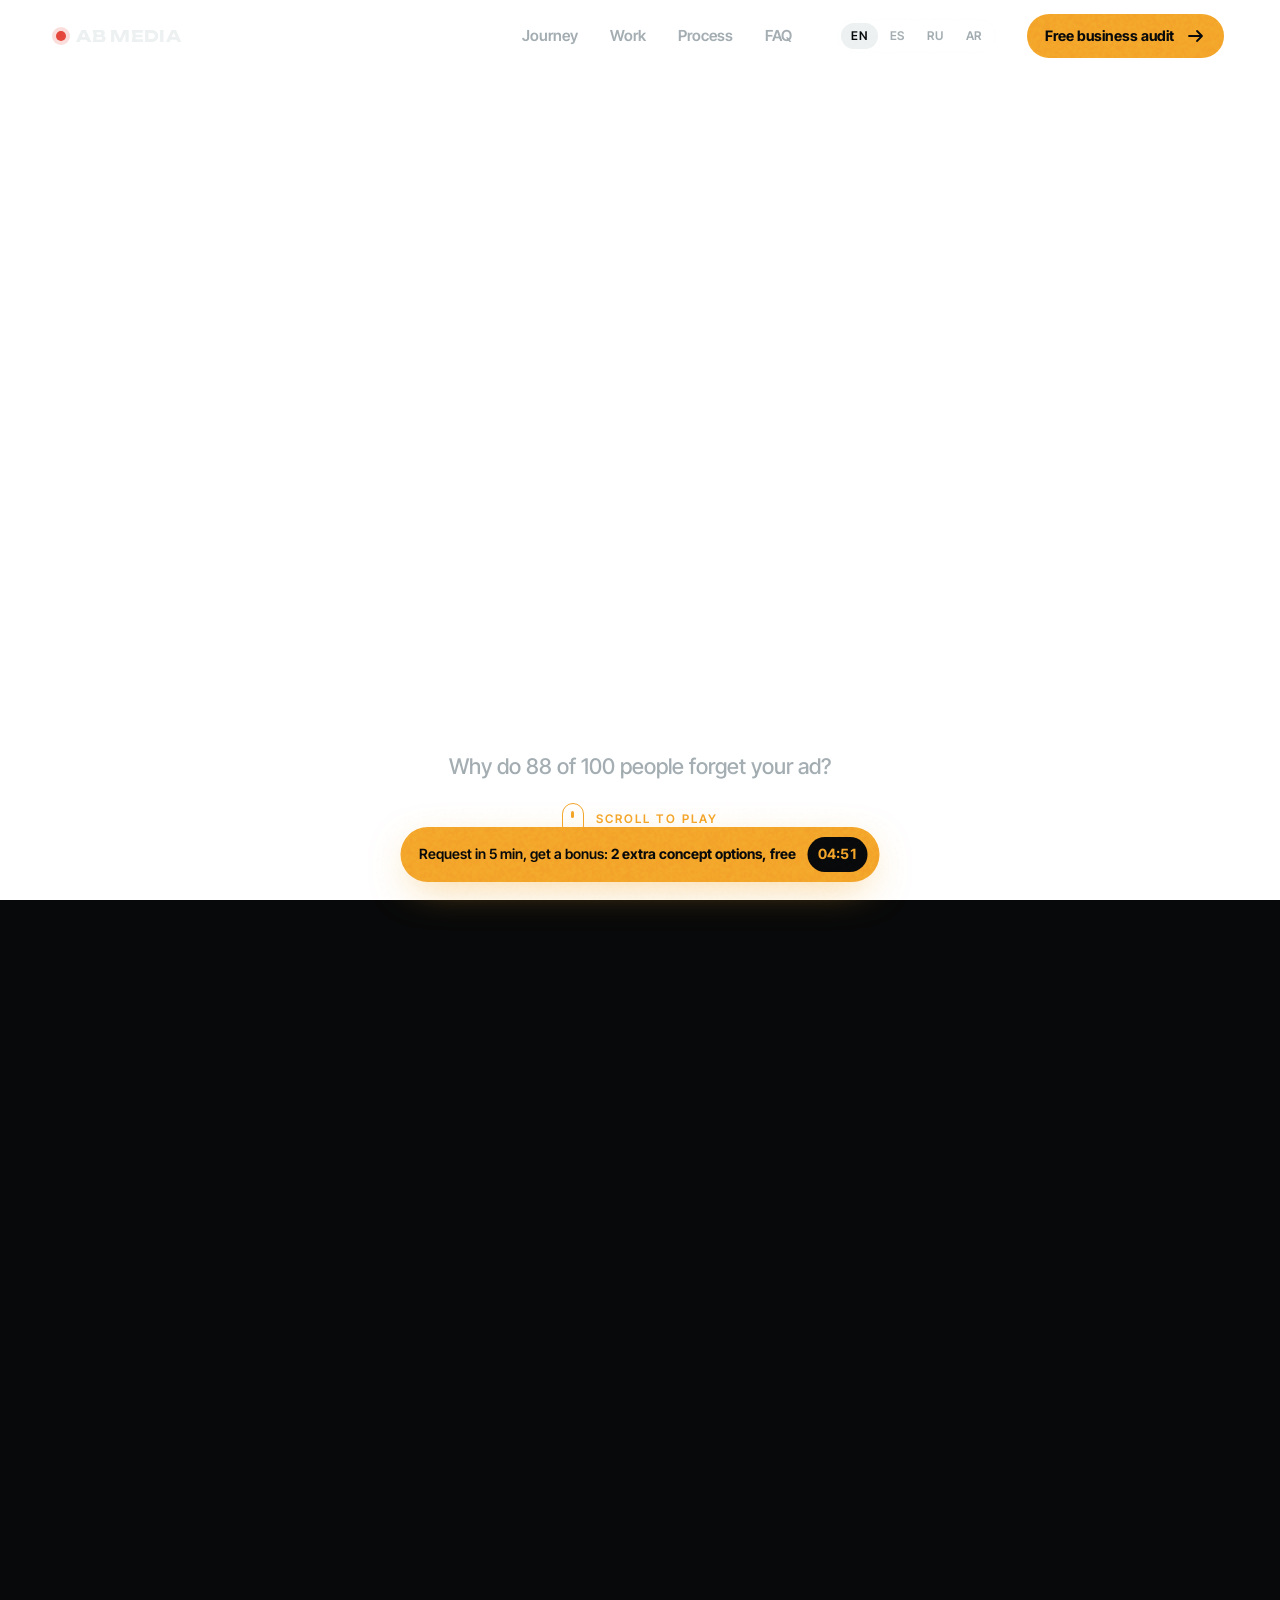
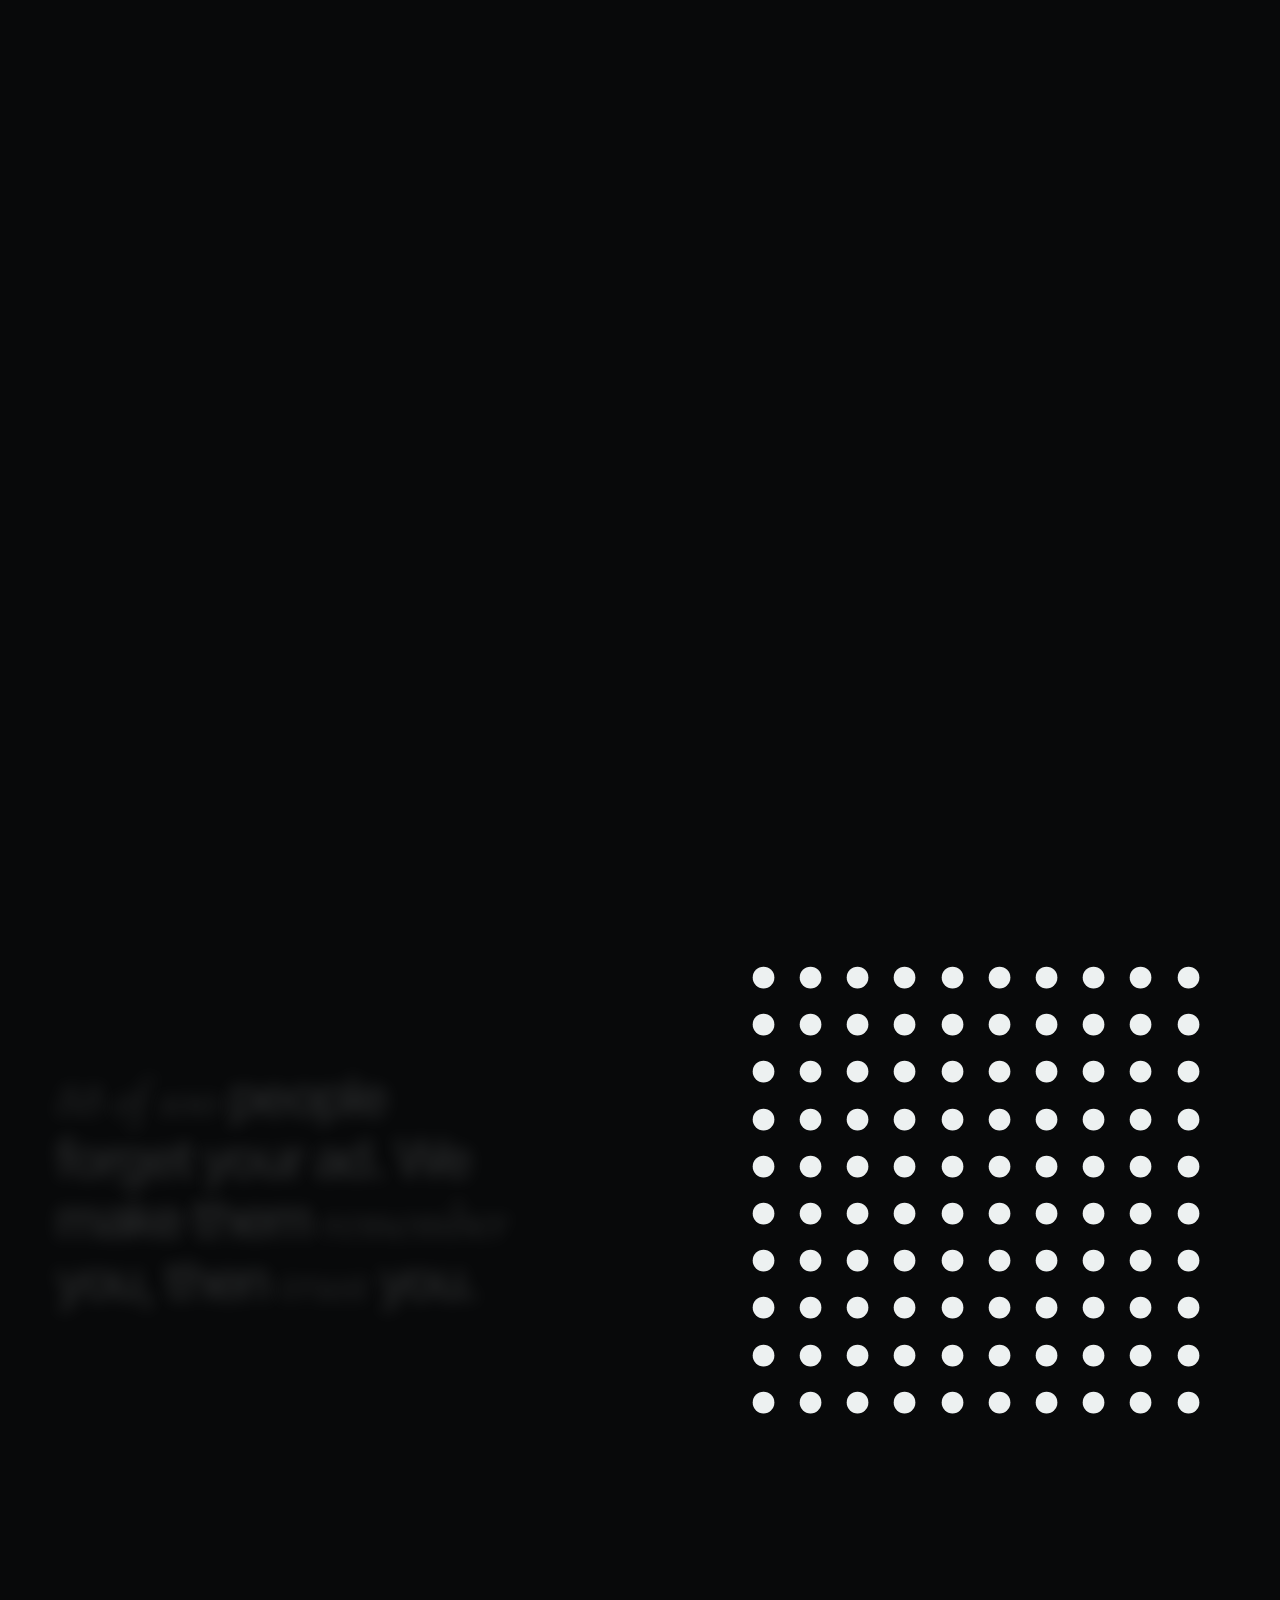
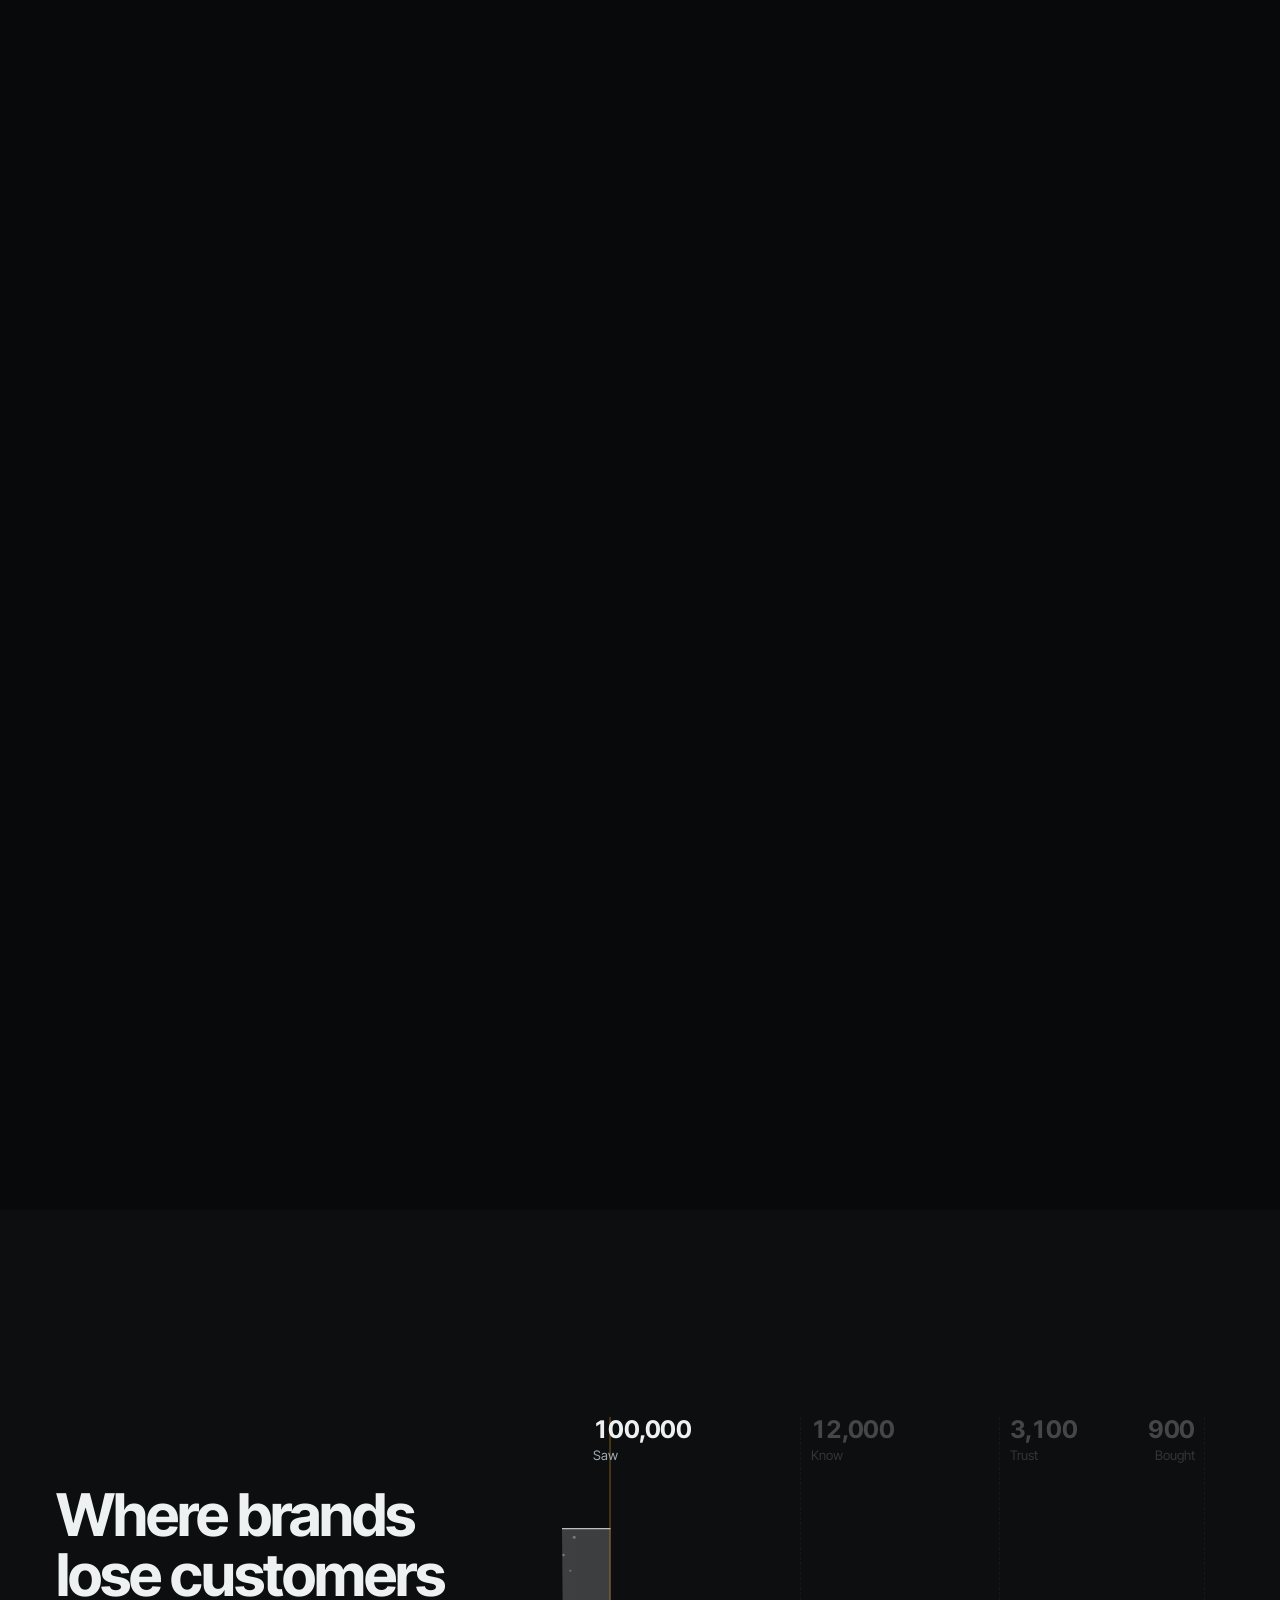
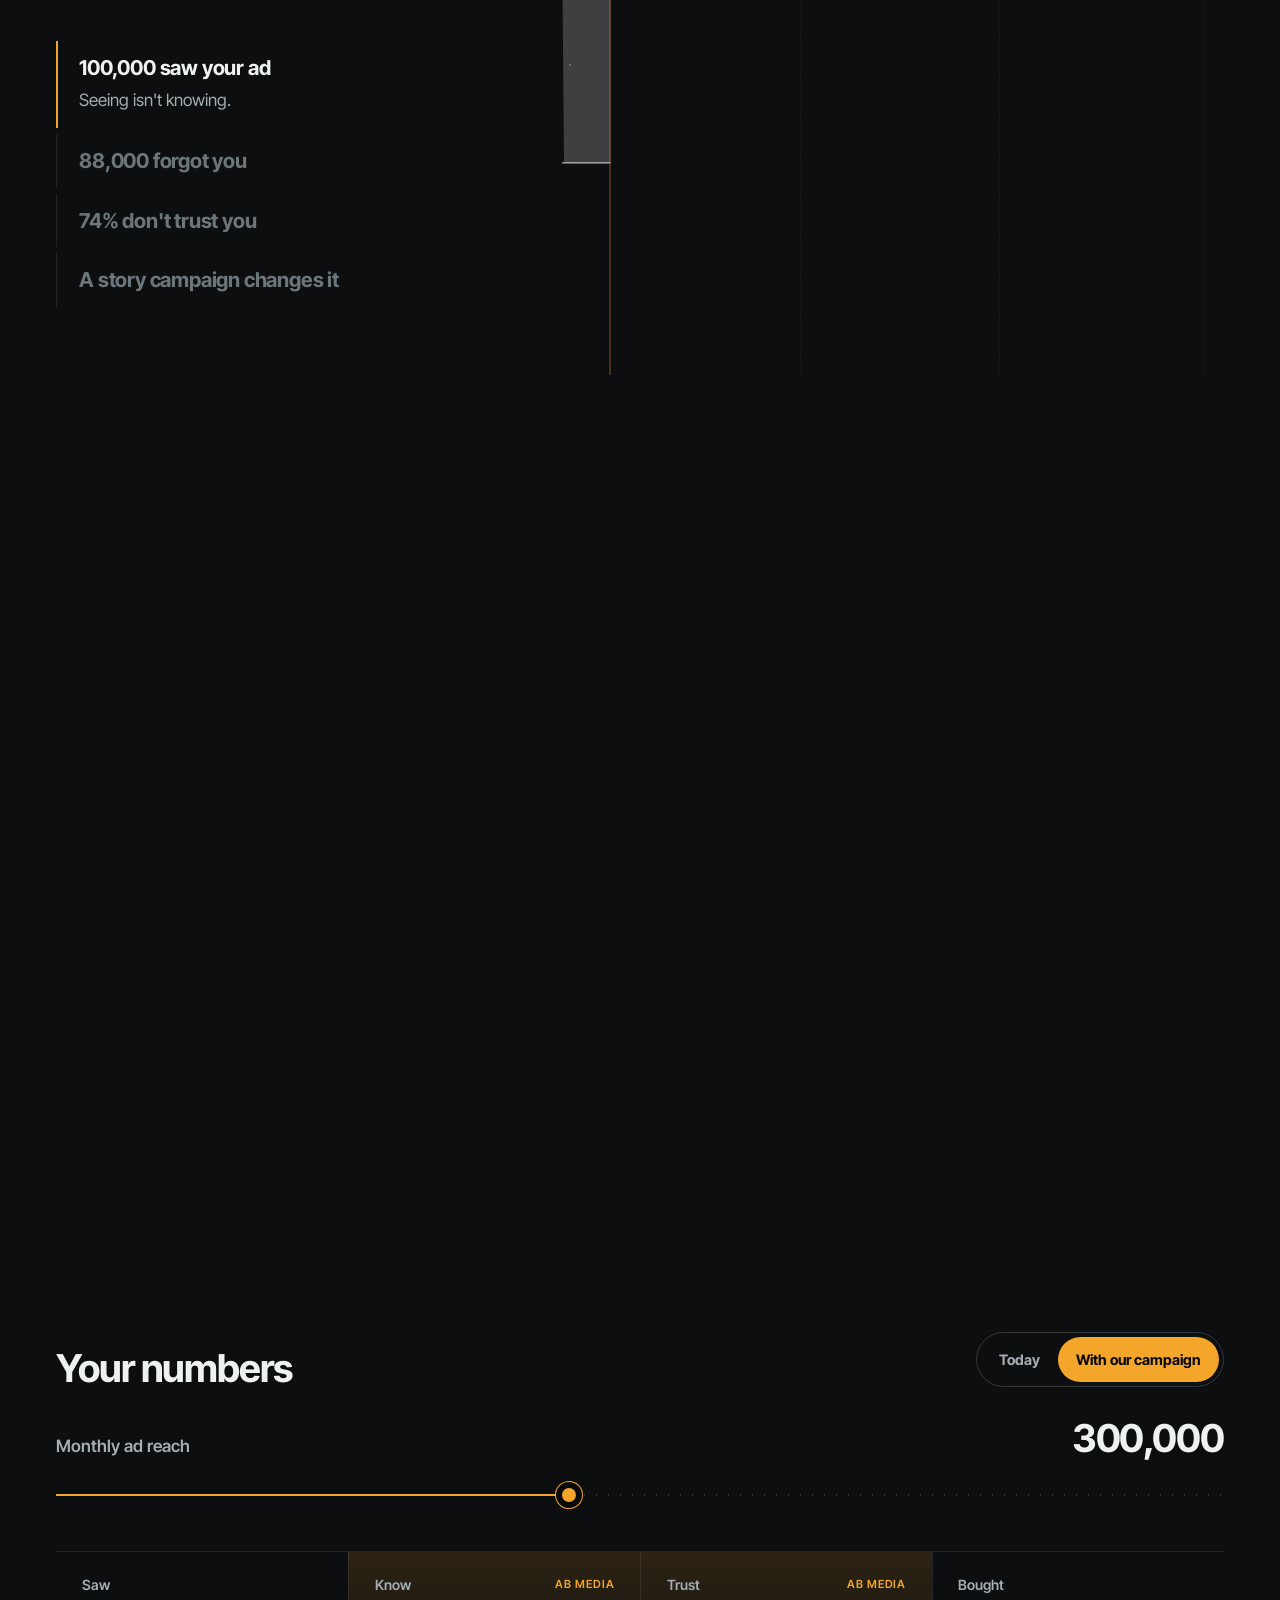
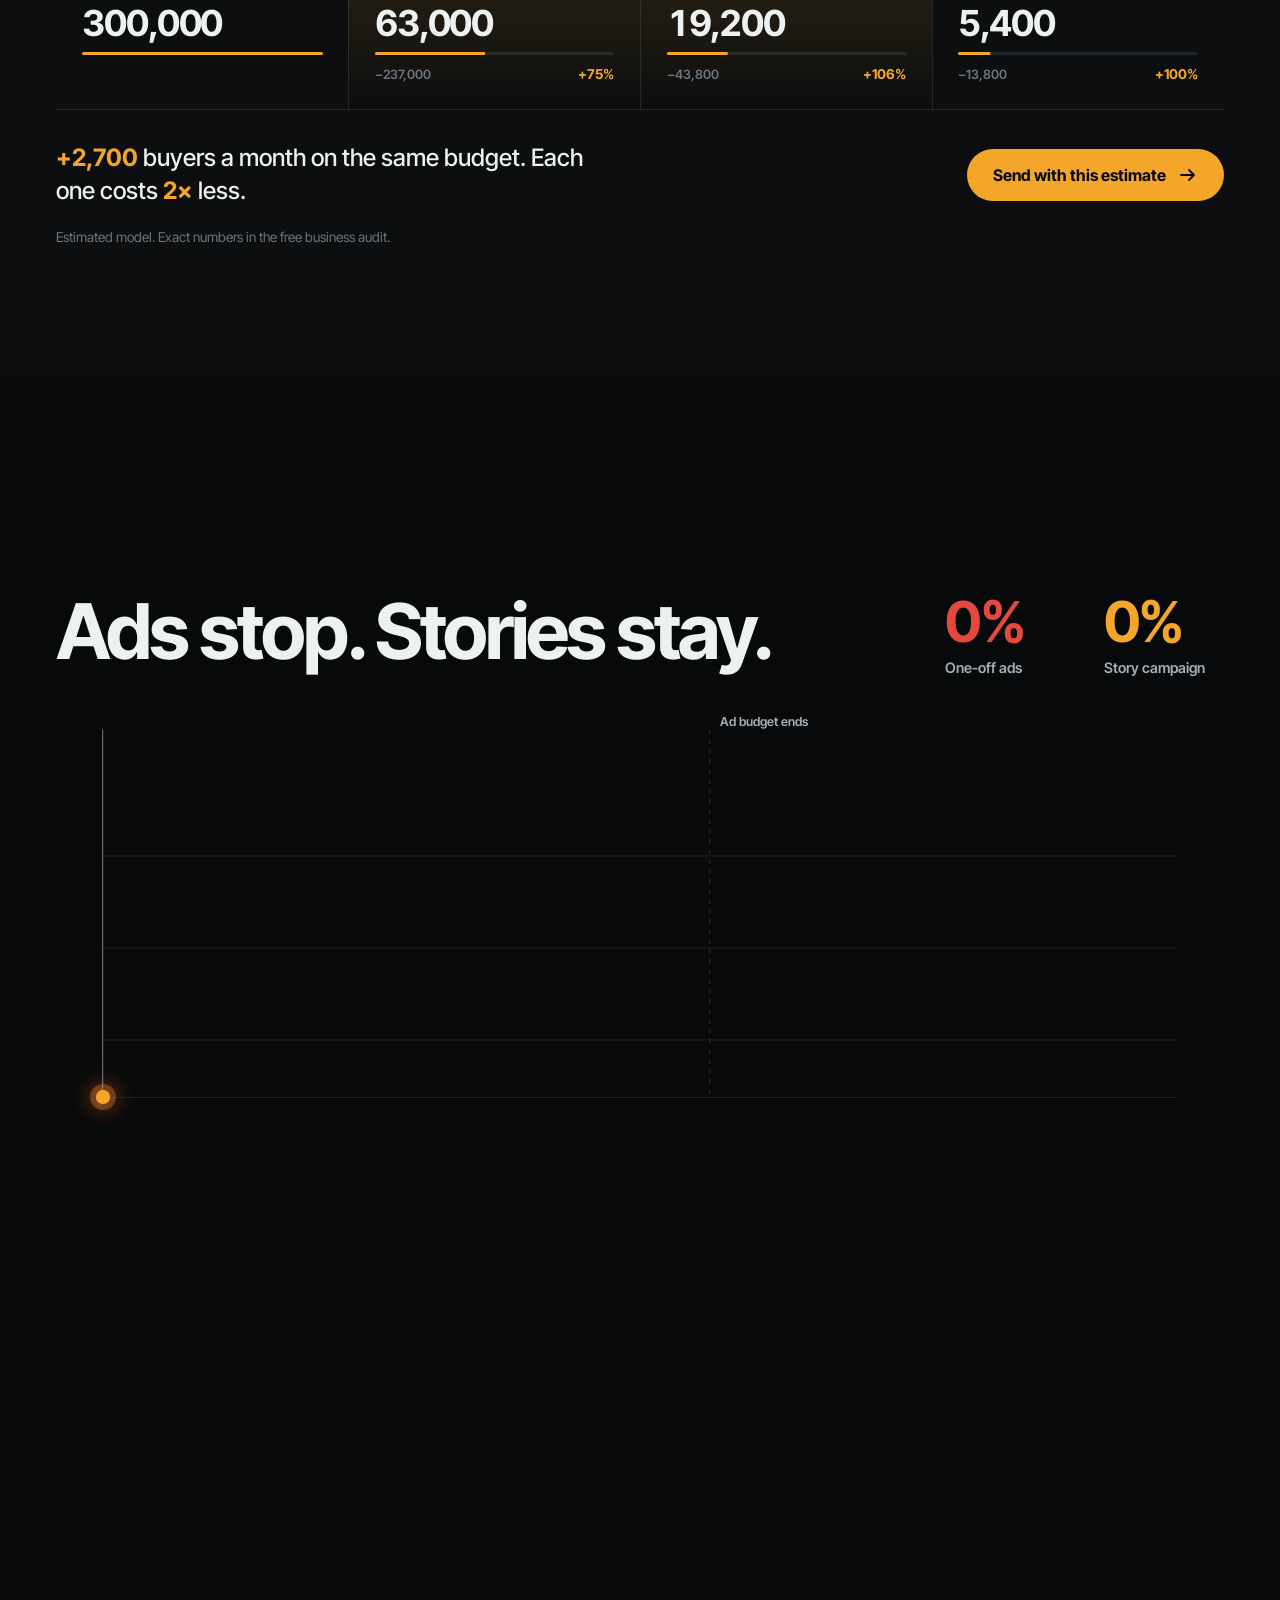
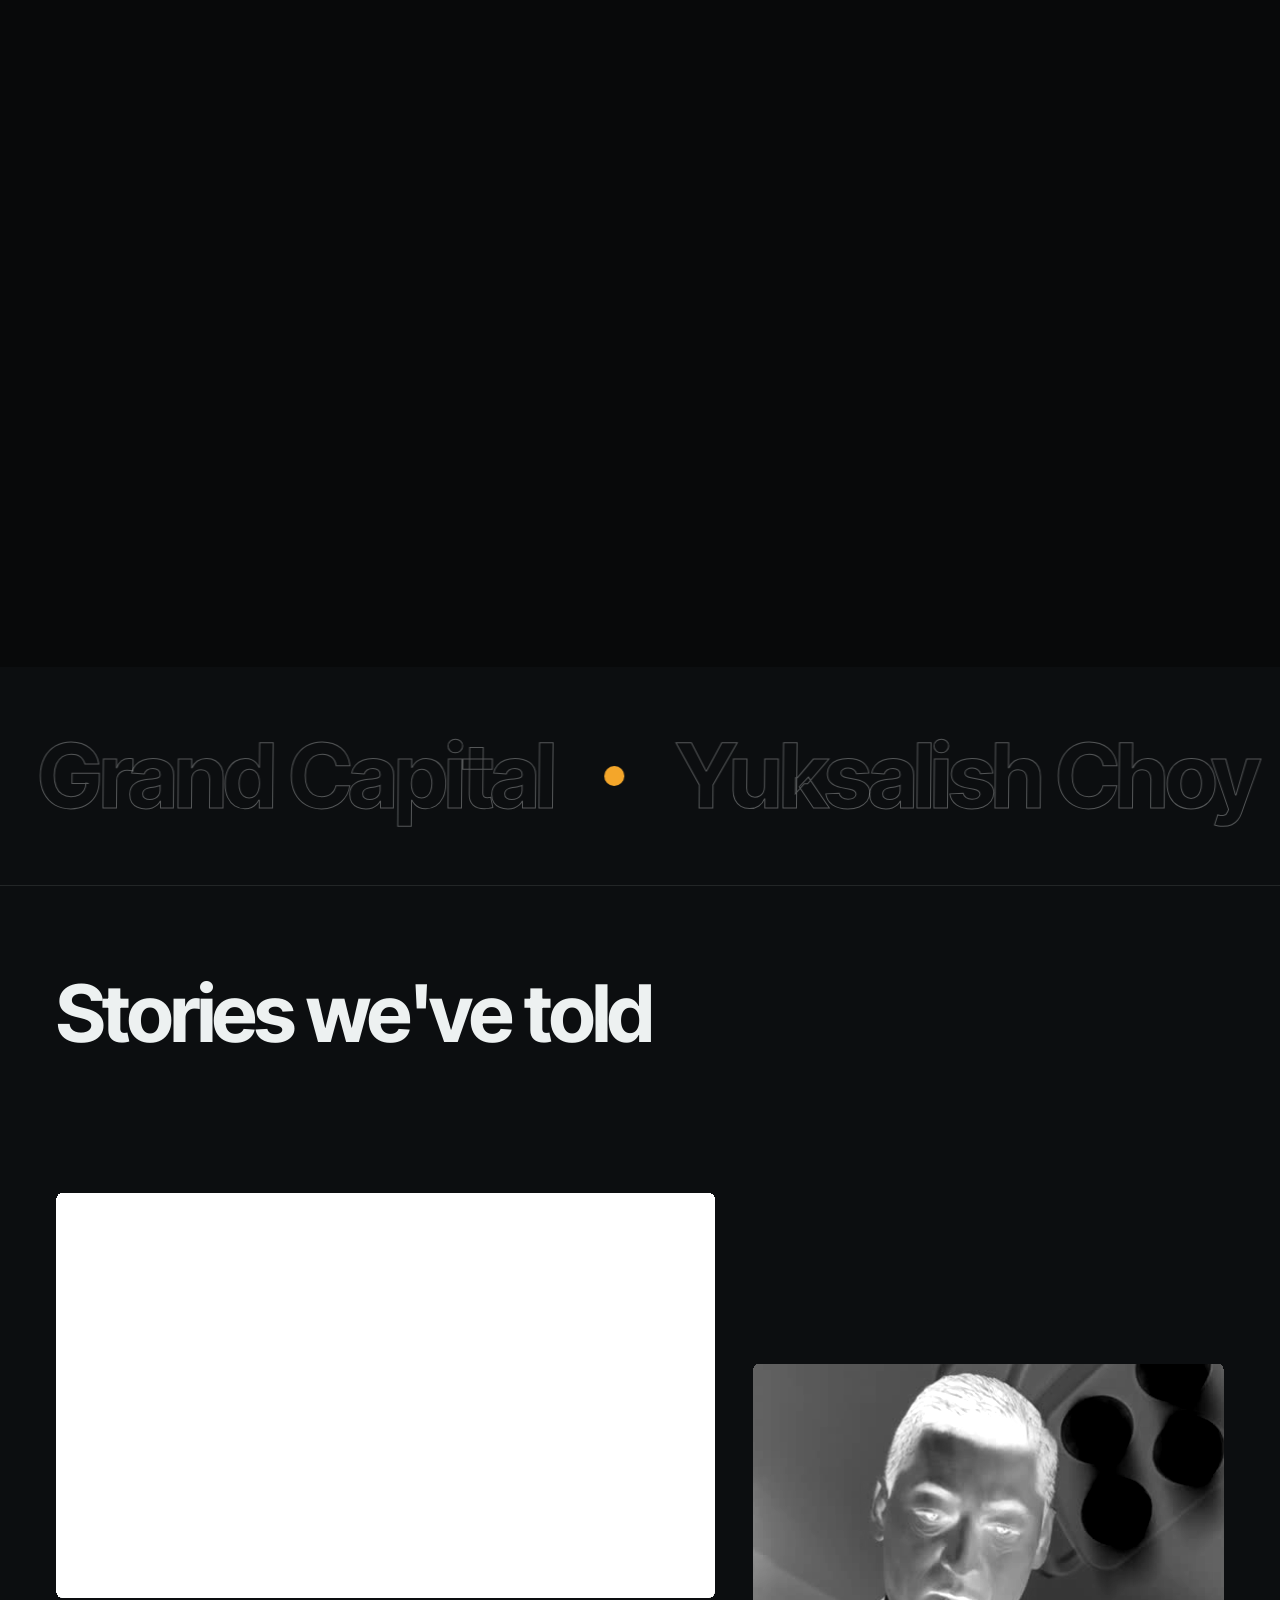
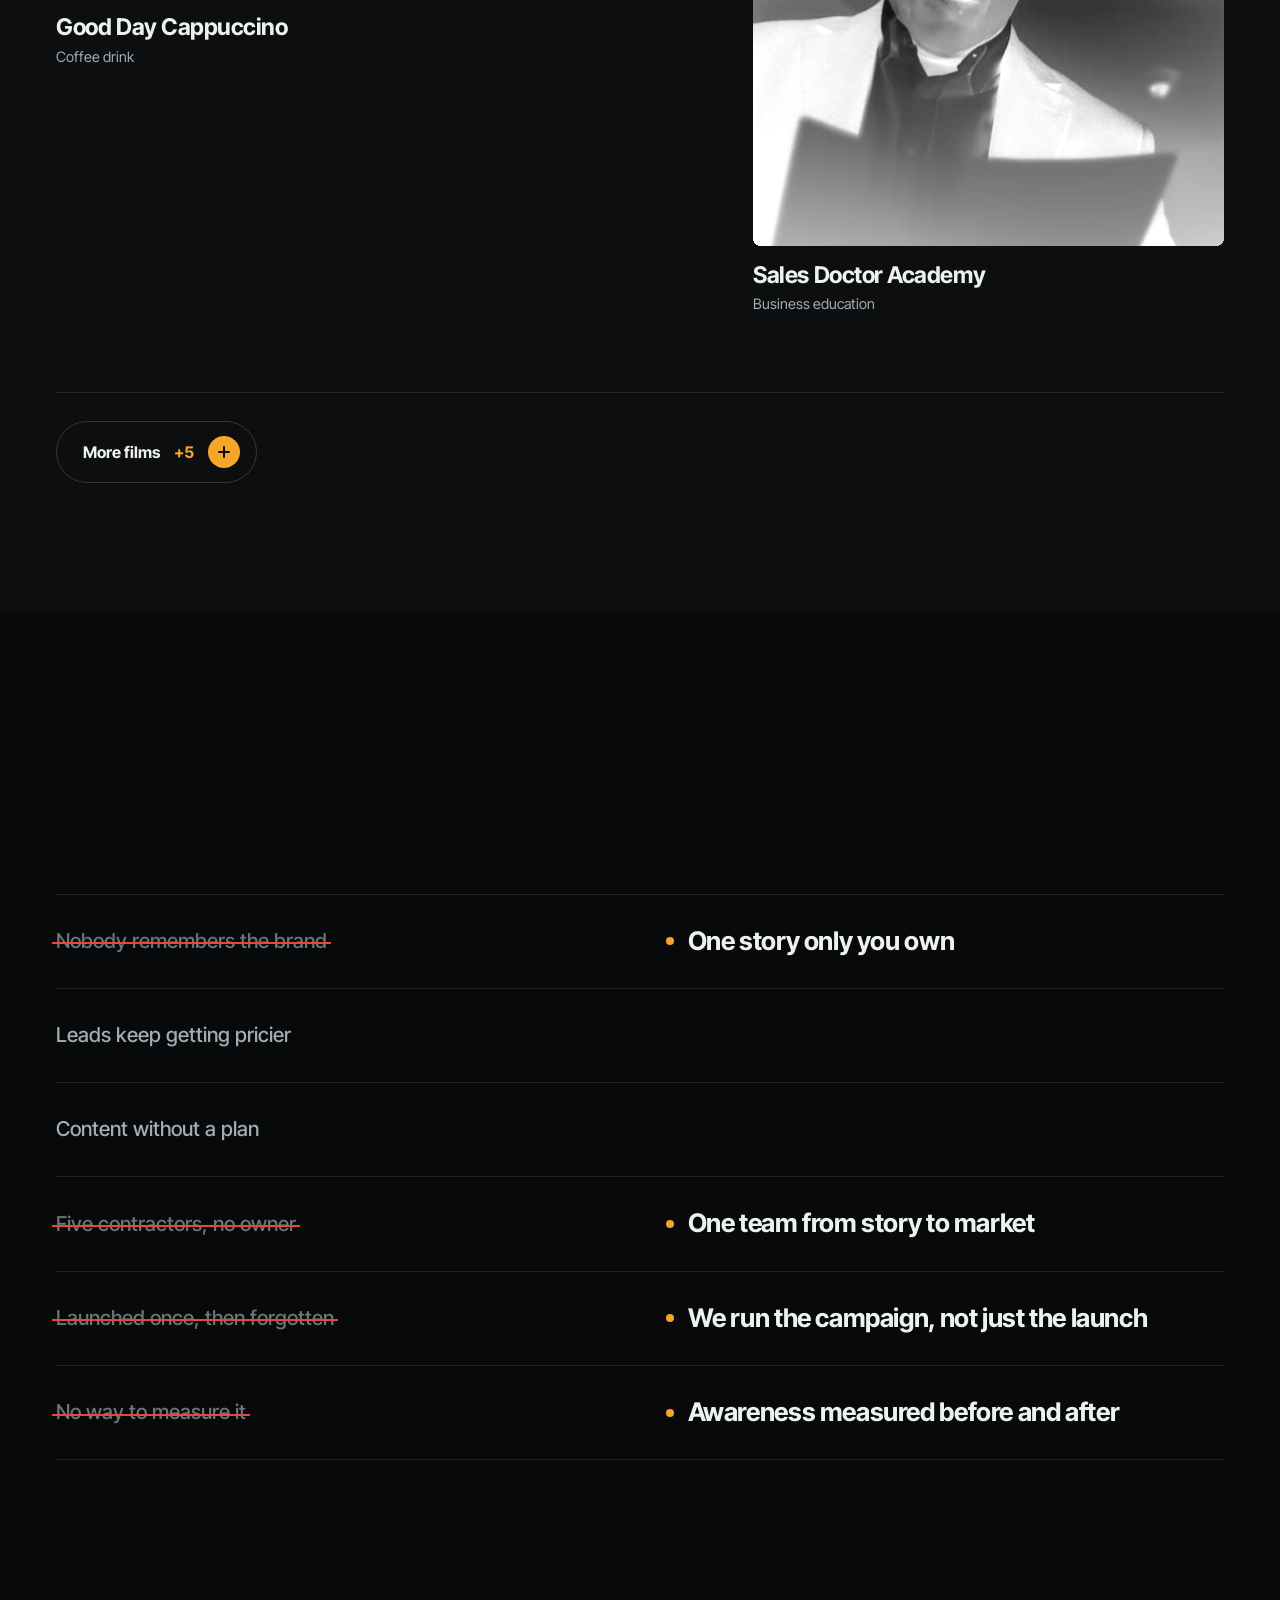
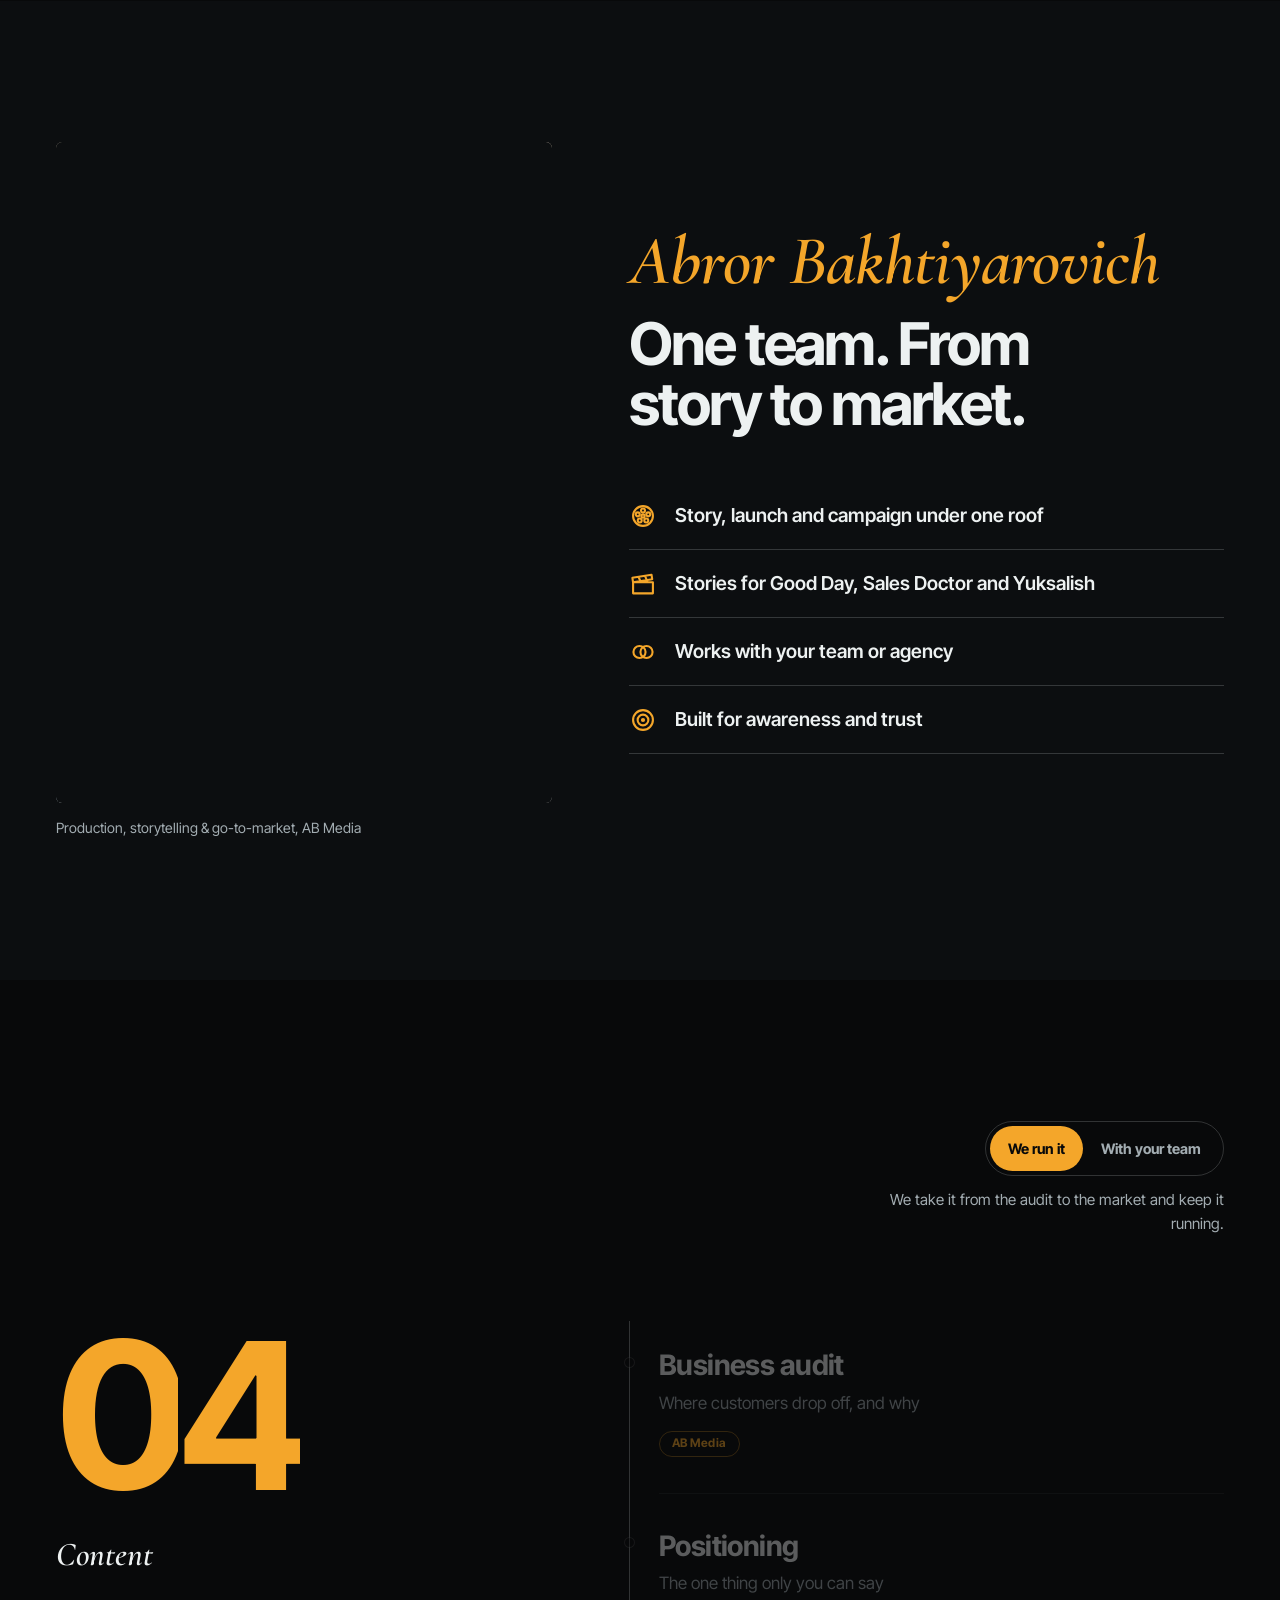
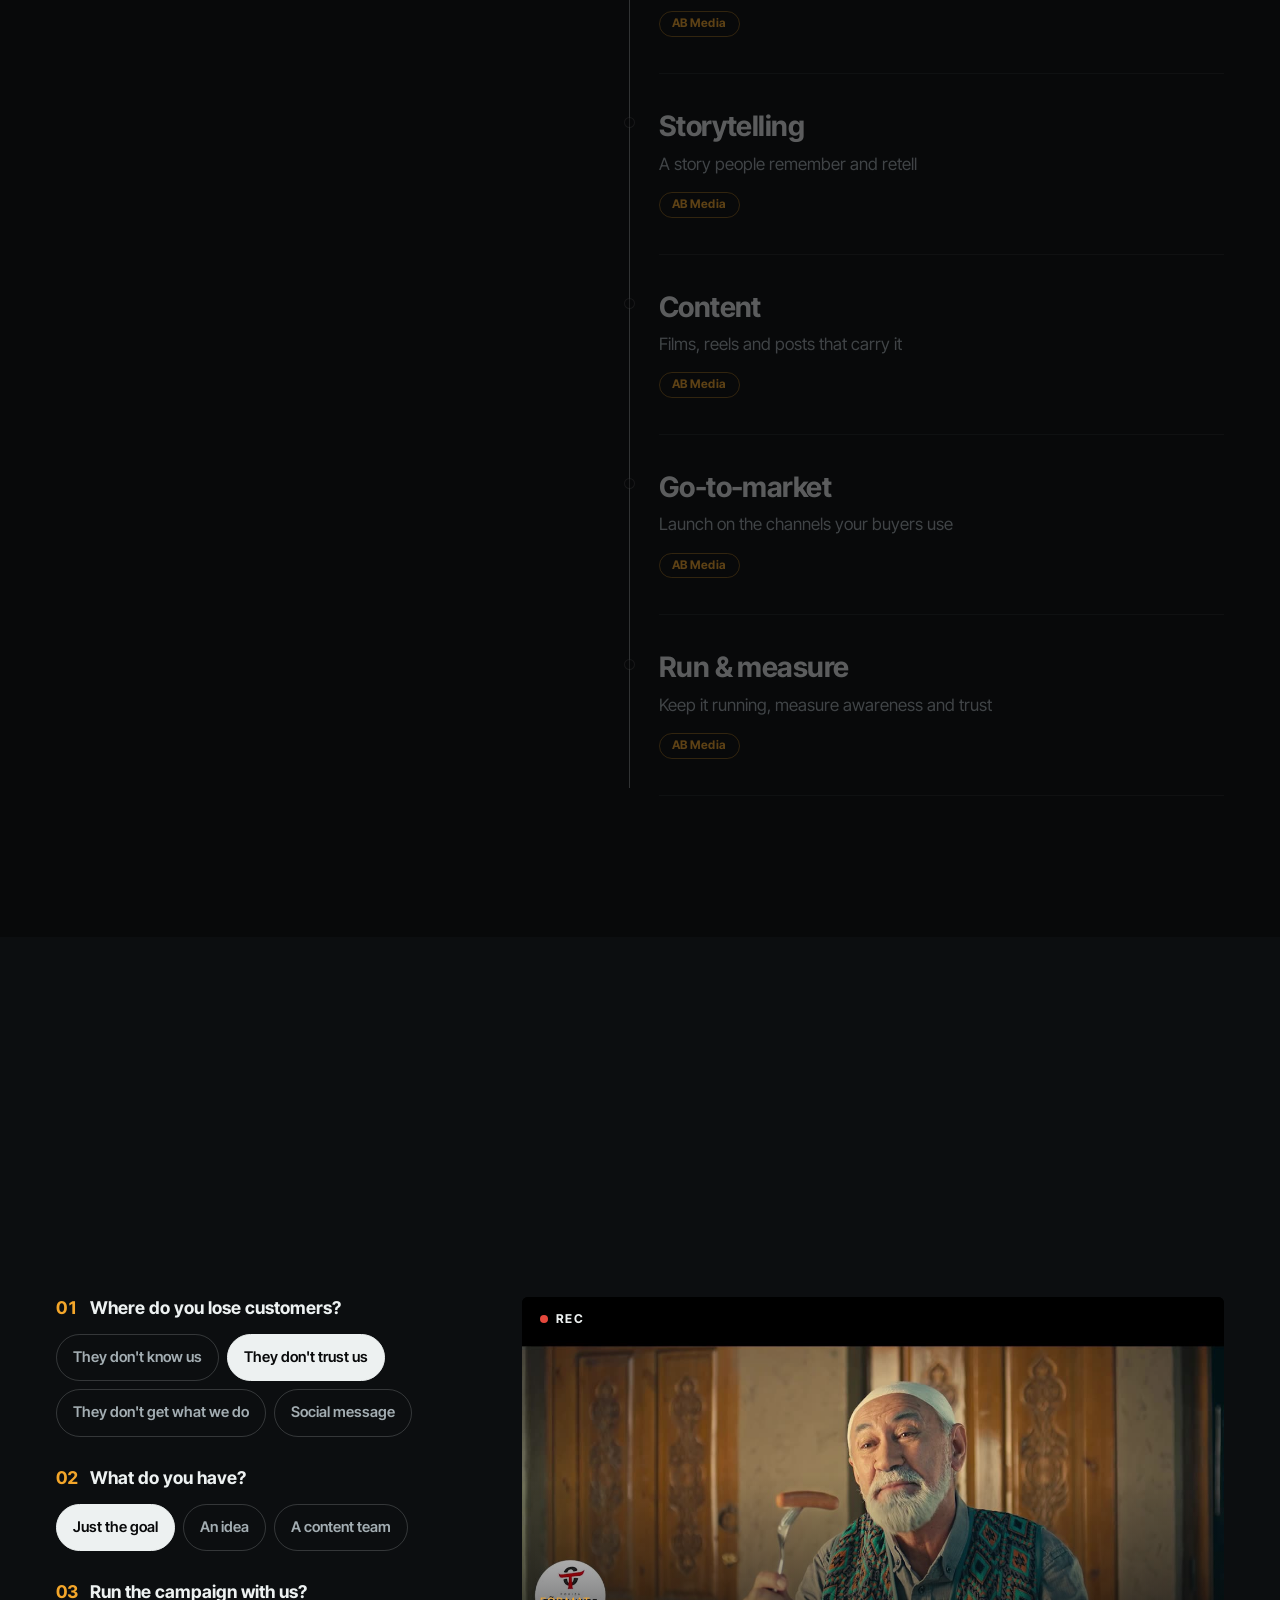
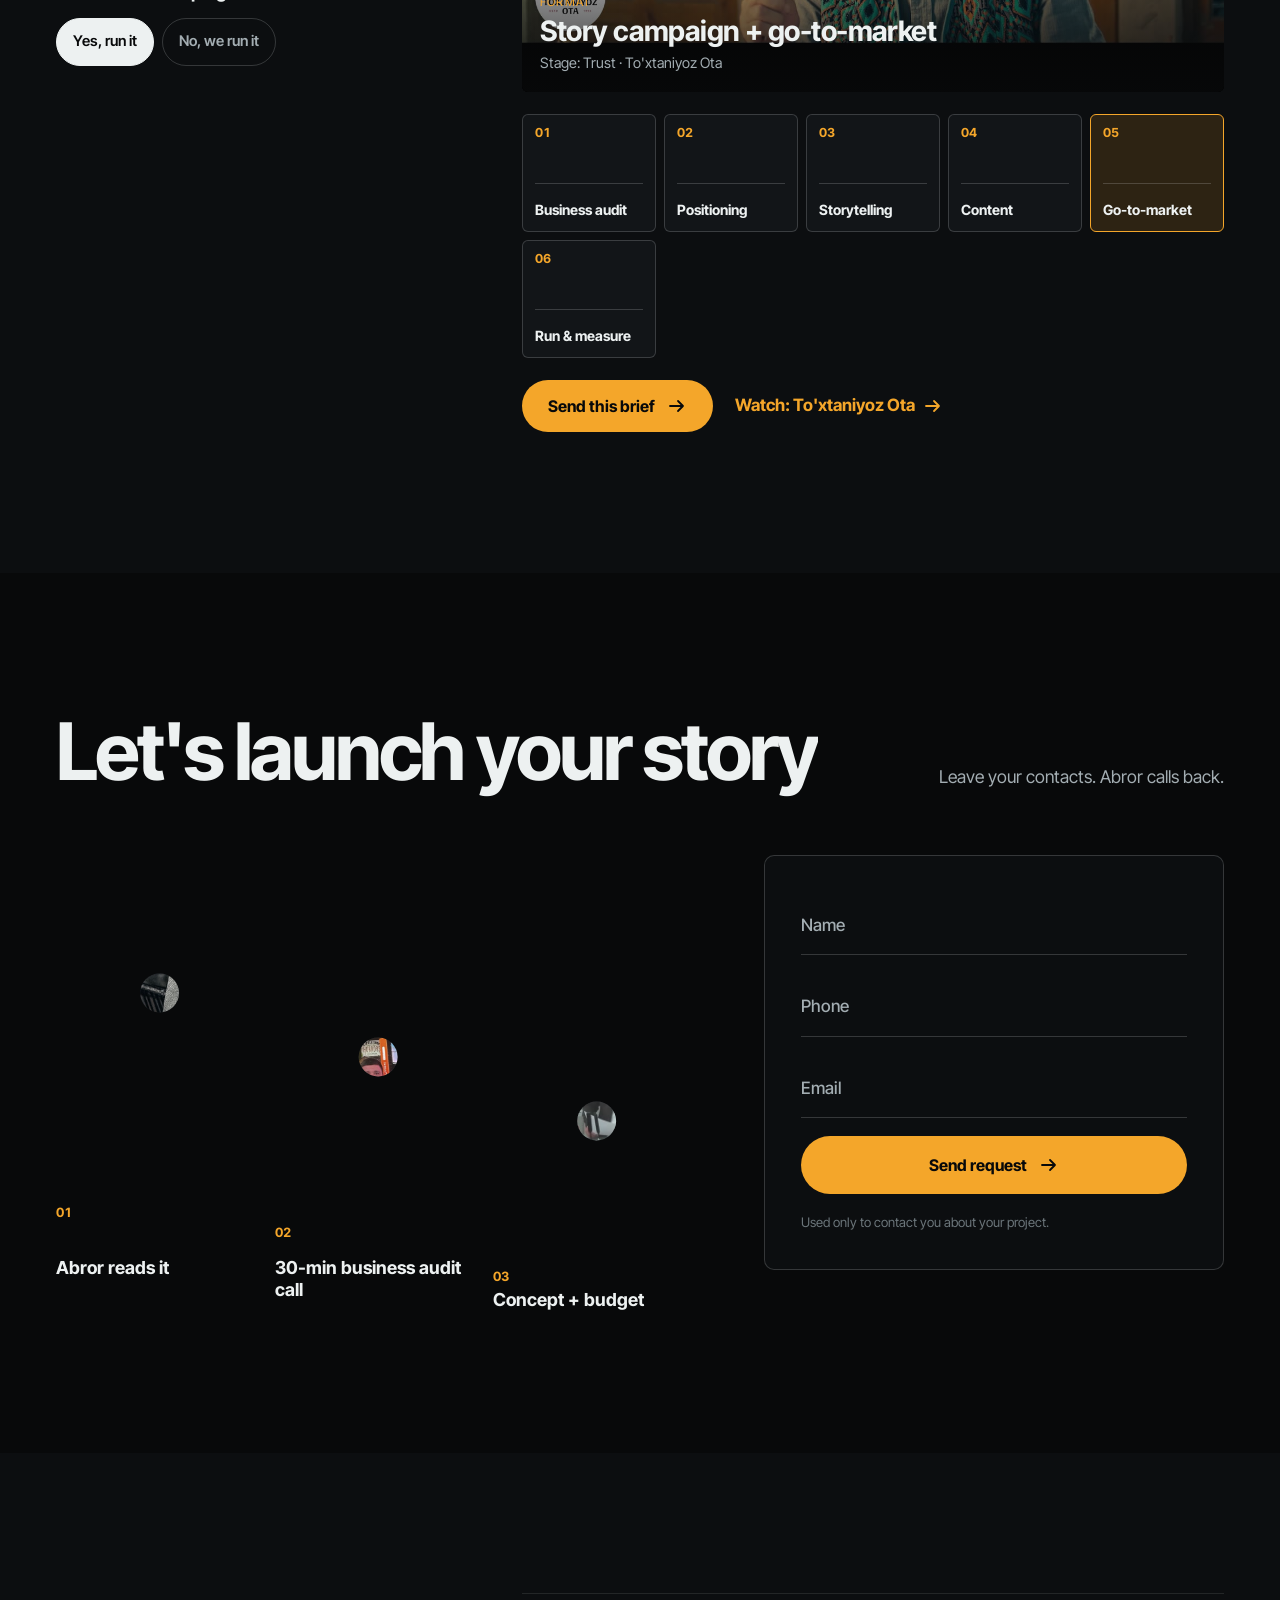
<file: index.html>
<!doctype html>
<html lang="en" dir="ltr">
<head>
<meta charset="utf-8">
<meta name="viewport" content="width=device-width,initial-scale=1">
<title>AB Media — Production, Storytelling & Go-to-market</title>
<meta name="description" content="AB Media: a production studio for storytelling and go-to-market campaigns that make customers know you and trust you. One team from the audit to the market.">
<meta property="og:title" content="AB Media — production, storytelling and go-to-market for awareness and trust">
<meta property="og:image" content="media/good-day.jpg">
<meta name="theme-color" content="#08090A">
<link rel="preconnect" href="https://fonts.googleapis.com">
<link rel="preconnect" href="https://fonts.gstatic.com" crossorigin>
<!-- dark from the very first frame, even before any file arrives -->
<style>html,body{background:#08090A;color:#EDF1F1}</style>
<!-- fonts never hold the page back: it paints at once and the fonts swap in when they arrive -->
<link rel="preload" as="style" href="https://fonts.googleapis.com/css2?family=Inter+Tight:wght@400;500;600;700;800&family=Cormorant+Garamond:ital,wght@1,500;1,600&family=Unbounded:wght@600;700&family=Noto+Kufi+Arabic:wght@500;600;700&family=IBM+Plex+Sans+Arabic:wght@400;500;600&display=swap" onload="this.onload=null;this.rel='stylesheet'">
<noscript><link rel="stylesheet" href="https://fonts.googleapis.com/css2?family=Inter+Tight:wght@400;500;600;700;800&family=Cormorant+Garamond:ital,wght@1,500;1,600&family=Unbounded:wght@600;700&family=Noto+Kufi+Arabic:wght@500;600;700&family=IBM+Plex+Sans+Arabic:wght@400;500;600&display=swap"></noscript>
<link rel="stylesheet" href="static/style.css">
<script>document.documentElement.classList.add("js");</script>
</head>
<body>

<svg class="sprite" aria-hidden="true" focusable="false">
  <symbol id="i-arrow" viewBox="0 0 20 20"><path d="M3 10h13M11 5l5 5-5 5"/></symbol>
  <symbol id="i-x" viewBox="0 0 20 20"><path d="M6 6l8 8M14 6l-8 8"/></symbol>
  <symbol id="i-play" viewBox="0 0 20 20"><path d="M7 4.5v11l9-5.5z"/></symbol>
  <symbol id="i-reel" viewBox="0 0 24 24"><circle cx="12" cy="12" r="8.5"/><circle cx="12" cy="12" r="1.4"/><circle cx="12" cy="7.3" r="1.7"/><circle cx="16.5" cy="10.6" r="1.7"/><circle cx="14.8" cy="15.9" r="1.7"/><circle cx="9.2" cy="15.9" r="1.7"/><circle cx="7.5" cy="10.6" r="1.7"/></symbol>
  <symbol id="i-clap" viewBox="0 0 24 24"><path d="M3.5 10.5h17v9.5h-17zM3.5 10.5l-.6-3.8 16.4-2.6.6 3.8zM8.2 6l2 4.5M13.7 5.1l2 4.6"/></symbol>
  <symbol id="i-link" viewBox="0 0 24 24"><circle cx="9" cy="12" r="5.2"/><circle cx="15" cy="12" r="5.2"/></symbol>
  <symbol id="i-target" viewBox="0 0 24 24"><circle cx="12" cy="12" r="8.5"/><circle cx="12" cy="12" r="4.6"/><circle cx="12" cy="12" r=".9"/></symbol>
</svg>

<!-- film leader: 3, 2, 1, then the letterbox opens -->
<div class="leader" id="leader" aria-hidden="true">
  <svg class="ld-svg" viewBox="0 0 200 200"><circle class="ld-ring" cx="100" cy="100" r="88"/><circle class="ld-ring2" cx="100" cy="100" r="70"/><path class="ld-sweep" id="ld-sweep" d=""/><path class="ld-cross" d="M100 0V200M0 100H200"/></svg>
  <b class="ld-n" id="ld-n">3</b>
  <i class="lb lb-t"></i><i class="lb lb-b"></i>
</div>

<canvas class="grain" id="grain" aria-hidden="true"></canvas>
<div class="cursor" id="cursor" aria-hidden="true"><i class="c-dot"></i><span class="c-ring"><svg class="ic"><use href="#i-play"/></svg><span class="c-label" data-i="cur_play"></span></span></div>

<header class="hd" id="hd">
  <div class="wrap hd-in">
    <a class="logo" href="#top" aria-label="AB Media"><i aria-hidden="true"></i>AB MEDIA</a>
    <nav class="nav" id="nav" aria-label="Sections"><a href="#journey"></a><a href="#cases"></a><a href="#how"></a><a href="#faq"></a></nav>
    <div class="langs" role="group" aria-label="Language"><button type="button" data-lang="en">EN</button><button type="button" data-lang="es">ES</button><button type="button" data-lang="ru">RU</button><button type="button" data-lang="ar">AR</button></div>
    <a class="cta mag" href="#request"><span data-i="hero_cta"></span><svg class="ic"><use href="#i-arrow"/></svg></a>
  </div>
  <i class="prog" id="prog" aria-hidden="true"></i>
</header>

<nav class="rail" id="rail" aria-hidden="true"></nav>

<div class="offer away" id="offer"><span id="bar-t"></span><b class="timer" id="timer">05:00</b></div>

<main>
  <!-- the film plays inside the wordmark; scrolling zooms through a letter into the film -->
  <section class="hero" id="top" data-scene="top">
    <div class="hero-pin" id="hero-pin">
      <div class="hero-film" id="hero-film"><video id="hv0" muted playsinline loop preload="auto"></video><video id="hv1" muted playsinline loop preload="none"></video><i class="hf-shade"></i></div>
      <svg class="hero-mask" id="hero-mask" aria-hidden="true"><defs><mask id="word-mask" maskUnits="userSpaceOnUse"><rect id="wm-bg" fill="#fff"/><g id="wm-g"><text id="wm-t" fill="#000" text-anchor="middle" dominant-baseline="central">AB MEDIA</text></g></mask></defs><rect id="wm-cover" mask="url(#word-mask)"/></svg>
      <canvas class="beam" id="beam" aria-hidden="true"></canvas>
      <h1 class="sr" id="h1"></h1>
      <div class="hero-q" id="hero-q"><p data-i="hero_q"></p><span class="cue"><i></i><span data-i="cue"></span></span></div>
      <p class="hero-line" id="hero-line" aria-hidden="true"></p>
      <div class="hero-hud" id="hero-hud" aria-hidden="true"><span class="rec"><i></i>REC</span><button class="now" type="button" id="now"><small data-i="reel_now"></small><b id="now-c"></b><span id="now-m"></span></button></div>
    </div>
  </section>

  <!-- 100 people: 88 forget the ad, the story brings them back -->
  <section class="manifest" id="manifest" data-scene="manifest">
    <div class="mf-pin" id="mf-pin">
      <div class="wrap mf-in">
        <p class="mf" id="mf"></p>
        <div class="crowd" id="crowd" aria-hidden="true"></div>
      </div>
    </div>
  </section>


  <!-- customer journey: one ribbon of people, narrowing at every stage -->
  <section class="journey" id="journey" data-scene="journey">
    <div class="story" id="story">
      <div class="wrap story-in">
        <div class="story-text">
          <h2 data-i="j_h"></h2>
          <ol class="beats" id="beats"></ol>
        </div>
        <div class="river" id="river"><canvas id="river-cv" aria-hidden="true"></canvas><div class="gates" id="gates"></div></div>
      </div>
    </div>
    <div class="wrap calc" id="calc">
      <div class="calc-top">
        <h3 data-i="calc_h"></h3>
        <div class="seg" role="group" id="jmode"><button type="button" data-m="0"></button><button type="button" data-m="1"></button><i class="seg-k"></i></div>
      </div>
      <div class="reach"><label for="reach"><span data-i="c_reach"></span><output id="reach-o" for="reach"></output></label><div class="range"><input type="range" id="reach"><i class="range-f" id="range-f"></i></div></div>
      <div class="jrow" id="jstages" aria-live="polite"></div>
      <div class="jsum"><p id="jsum"></p><button class="btn mag" type="button" id="jsend"><span data-i="c_cta"></span><svg class="ic"><use href="#i-arrow"/></svg></button></div>
      <p class="note" data-i="j_note"></p>
    </div>
  </section>

  <!-- ads flash and fade; a story keeps glowing -->
  <section class="duel" id="diff" data-scene="diff">
    <div class="duel-pin" id="duel-pin">
      <div class="wrap duel-in">
        <h2 class="duel-h" data-i="d_h"></h2>
        <div class="reads"><div class="read ad"><b id="r-ad">0%</b><span data-i="d_ad"></span></div><div class="read film"><b id="r-film">0%</b><span data-i="d_film"></span></div></div>
        <div class="scope" id="scope">
          <svg class="scope-svg" id="scope-svg" viewBox="0 0 1000 360" preserveAspectRatio="none" aria-hidden="true"></svg>
          <span class="end-t" id="end-t" data-i="d_end"></span>
          <i class="dot ad" id="dot-ad"></i><i class="dot film" id="dot-film"></i>
        </div>
      </div>
    </div>
  </section>

  <!-- work -->
  <section class="cases" id="cases" data-scene="cases">
    <div class="marq" id="marq" aria-hidden="true"><div class="marq-row" id="marq-row"></div></div>
    <p class="sr" id="marq-sr"></p>
    <div class="wrap">
      <h2 class="big-h rv" data-i="cs_h"></h2>
      <div class="feat" id="feat"></div>
      <div class="grid" id="grid"></div>
      <div class="more-row"><button class="more-btn mag" id="more-btn" type="button" aria-expanded="false" aria-controls="grid"><span id="more-lbl"></span><b id="more-n"></b><i aria-hidden="true"></i></button></div>
    </div>
  </section>

  <!-- what we fix: the problem is struck out, the fix decodes in its place -->
  <section class="fixes" id="fixes" data-scene="fixes">
    <div class="wrap">
      <h2 class="big-h rv" data-i="f_h"></h2>
      <ol class="fx-list" id="fixlist"></ol>
    </div>
  </section>

  <!-- Abror -->
  <section class="why" id="why" data-scene="why">
    <div class="wrap why-in">
      <figure class="why-ph" id="why-ph"><div class="slats" id="slats"><img src="media/abror-wallstreet.jpg" alt="" id="why-img" width="720" height="1280" loading="lazy"></div><figcaption><span data-i="role"></span></figcaption></figure>
      <div class="why-r">
        <p class="why-name" data-i="name"></p>
        <h2 class="rv" data-i="why_h"></h2>
        <ul class="reasons" id="reasons"></ul>
      </div>
    </div>
  </section>

  <!-- process -->
  <section class="how" id="how" data-scene="how">
    <div class="wrap">
      <div class="how-top"><h2 class="big-h rv" data-i="how_h"></h2><div class="how-mode"><div class="seg" role="group" id="modes"><button type="button" data-m="0"></button><button type="button" data-m="1"></button><i class="seg-k"></i></div><p class="mode-d" id="mode-d"></p></div></div>
      <div class="how-in">
        <div class="how-stick" aria-hidden="true"><div class="odo" id="how-n"></div><p class="how-t" id="how-t"></p></div>
        <ol class="steps" id="steps"><i class="steps-line" aria-hidden="true"><i id="steps-fill"></i></i></ol>
      </div>
    </div>
  </section>

  <!-- planner: the answer is drawn as a storyboard -->
  <section class="plan" id="plan" data-scene="plan">
    <div class="wrap">
      <h2 class="big-h rv" data-i="b_h"></h2>
      <div class="plan-in">
        <form class="bq" id="bq"></form>
        <div class="board" id="board" aria-live="polite"></div>
      </div>
    </div>
  </section>

  <!-- request -->
  <section class="request" id="request" data-scene="request">
    <div class="wrap">
      <div class="rq-head"><h2 class="big-h rv" data-i="rq_h"></h2><p class="rq-p" data-i="rq_p"></p></div>
      <div class="rq-in">
        <div class="rq-next"><div class="frames" id="frames"></div></div>
        <div class="formcard" id="formcard">
          <form class="form" id="form" novalidate>
            <div class="brief" id="brief" hidden></div>
            <label class="fl" for="f-name"><input id="f-name" name="name" type="text" autocomplete="name" placeholder=" "><span data-i="f_name"></span><em class="err" id="e-name" hidden></em></label>
            <label class="fl" for="f-phone"><input id="f-phone" name="phone" type="tel" inputmode="tel" autocomplete="tel" placeholder=" "><span data-i="f_phone"></span><em class="err" id="e-phone" hidden></em></label>
            <label class="fl" for="f-email"><input id="f-email" name="email" type="email" autocomplete="email" placeholder=" "><span data-i="f_email"></span><em class="err" id="e-email" hidden></em></label>
            <div class="hp" aria-hidden="true"><label for="f-web">Website</label><input id="f-web" name="website" type="text" tabindex="-1" autocomplete="off"></div>
            <button class="btn btn-wide mag" type="submit"><span data-i="f_btn"></span><svg class="ic"><use href="#i-arrow"/></svg></button>
            <p class="send-err" id="send-err" role="alert" hidden></p>
            <p class="privacy" data-i="privacy"></p>
          </form>
          <div class="done" id="done" hidden aria-live="polite"><i class="cut-t"></i><i class="cut-b"></i><h3 data-i="done_h" tabindex="-1" id="done-h"></h3><p id="done-msg"></p><button type="button" class="linkbtn" id="again" data-i="again"></button></div>
        </div>
      </div>
    </div>
  </section>

  <!-- questions -->
  <section class="faq" id="faq" data-scene="faq">
    <div class="wrap faq-in">
      <h2 class="big-h rv" data-i="faq_h"></h2>
      <div class="faq-list" id="faqlist"></div>
    </div>
  </section>
</main>

<footer class="foot" id="foot">
  <div class="wrap">
    <p class="foot-t" data-i="foot"></p>
    <div class="contacts" id="contacts"></div>
  </div>
  <div class="fm" id="fm" aria-label="AB Media"></div>
  <div class="wrap legal"><span>© 2026 AB Media</span><span data-i="name"></span></div>
</footer>

<dialog class="room" id="room" aria-labelledby="room-title">
  <div class="rh"><h3 id="room-title"></h3><button class="x" type="button" id="room-x"><svg class="ic" aria-hidden="true"><use href="#i-x"/></svg></button></div>
  <div class="rb">
    <div><video id="room-v" controls playsinline preload="none"></video><div class="tabs" id="room-tabs" hidden></div></div>
    <div><p class="concept" id="room-c"></p><dl id="room-dl"></dl></div>
  </div>
</dialog>

<script>window.ABM_DATA = {"offer_bar":true,"offer_minutes":5,"bonus":{"en":"2 extra concept options, free","es":"2 opciones de concepto extra, gratis","ru":"2 дополнительных варианта концепции — бесплатно","ar":"خياران إضافيان للفكرة مجانًا"},"contacts":{"phone":"+1 929 652 4542","telegram":null,"instagram":null,"email":null},"featured":["Good Day Cappuccino","Sales Doctor Academy"],"metrics":[],"cjm":{"base_reach":100000,"now":[100000,12000,3100,900],"film":[100000,21000,6400,1800],"reach_min":50000,"reach_max":3000000,"reach_default":300000}}; window.ABM_PREVIEW = true;</script>
<!-- GSAP 3.12.5, ScrollTrigger 3.12.5 and Lenis 1.1.13, served from this site so no outside server can stall the page -->
<script src="static/vendor/gsap.min.js"></script>
<script src="static/vendor/ScrollTrigger.min.js"></script>
<script src="static/vendor/lenis.min.js"></script>
<script src="static/i18n.js"></script>
<script src="static/fx.js"></script>
<script src="static/motion.js"></script>
<script src="static/app.js"></script>
</body>
</html>
</file>
<file: static/style.css>
/* AB Media v2. Night, tungsten light and a REC red. One idea runs through every section:
   ads flash and fade, a story keeps glowing. No 3D; canvas, SVG, clip-path, masks and filters only. */
:root{
  --ink:#08090A; --night:#0C0E10; --night-2:#121518; --night-3:#181C20;
  --snow:#EDF1F1; --mist:#A3ADB2; --dim:#6B757A; --line:rgba(237,241,241,.1); --line-2:rgba(237,241,241,.18);
  --tungsten:#F4A62A; --tungsten-2:#FFD696; --tungsten-d:rgba(244,166,42,.14); --rec:#E5483C;
  --f-sans:"Inter Tight",system-ui,sans-serif; --f-serif:"Cormorant Garamond",Georgia,serif; --f-mark:"Unbounded","Inter Tight",sans-serif;
  --pad:clamp(16px,4.4vw,64px); --maxw:1360px;
  --ease-out:cubic-bezier(.16,1,.3,1); --ease-io:cubic-bezier(.65,0,.35,1);
  --hd:72px;
  color-scheme:dark;
}
[dir="rtl"]{--f-sans:"IBM Plex Sans Arabic","Inter Tight",sans-serif;--f-serif:"Noto Kufi Arabic",serif}
*,*::before,*::after{box-sizing:border-box}
html{background:var(--ink);-webkit-text-size-adjust:100%;scrollbar-color:#3a3f43 var(--ink);overflow-x:clip}
html.lenis,html.lenis body{height:auto}
.lenis.lenis-smooth{scroll-behavior:auto!important}
body{margin:0;min-width:0;max-width:100%;overflow-x:clip;background:var(--ink);color:var(--snow);font:400 1.0625rem/1.6 var(--f-sans);-webkit-font-smoothing:antialiased;text-rendering:optimizeLegibility}
::selection{background:var(--tungsten);color:var(--ink)}
img,video,canvas,svg{display:block;max-width:100%}
a{color:inherit;text-decoration:none}
button{font:inherit;color:inherit}
input{font:inherit;caret-color:var(--tungsten)}
h1,h2,h3,p,ol,ul,figure,dl,dd{margin:0}
ol,ul{padding:0;list-style:none}
:focus-visible{outline:2px solid var(--tungsten);outline-offset:3px;border-radius:6px}
.sr{position:absolute!important;width:1px;height:1px;overflow:hidden;clip:rect(0 0 0 0);white-space:nowrap}
.sprite{position:absolute;width:0;height:0}
.ic{width:20px;height:20px;fill:none;stroke:currentColor;stroke-width:1.8;stroke-linecap:round;stroke-linejoin:round;flex:none}
.wrap{width:100%;max-width:var(--maxw);margin-inline:auto;padding-inline:var(--pad)}
.big-h{font:700 clamp(2.3rem,6.2vw,5.6rem)/.98 var(--f-sans);letter-spacing:-.04em;max-width:16ch;text-wrap:balance}
h2{font:700 clamp(2rem,4.6vw,4rem)/1.02 var(--f-sans);letter-spacing:-.035em;text-wrap:balance}
[dir="rtl"] .big-h,[dir="rtl"] h2{letter-spacing:0;line-height:1.25;font-family:"Noto Kufi Arabic",sans-serif;font-weight:700}
em.s,.s{font-family:var(--f-serif);font-style:italic;font-weight:600;letter-spacing:-.01em;color:var(--tungsten)}

/* reveal: a line rises out of a mask */
.rv{opacity:0;transform:translateY(28px);clip-path:inset(0 0 100% 0);transition:opacity .9s var(--ease-out),transform 1.1s var(--ease-out),clip-path 1.1s var(--ease-out)}
.rv.in{opacity:1;transform:none;clip-path:inset(0 0 -20% 0)}
.no-motion .rv{opacity:1;transform:none;clip-path:none}

/* buttons */
.btn,.cta{display:inline-flex;align-items:center;justify-content:center;gap:12px;padding:16px 26px;border:0;border-radius:999px;background:var(--tungsten);color:var(--ink);font:700 1rem/1 var(--f-sans);cursor:pointer;position:relative;overflow:hidden;isolation:isolate;transform:translate(var(--mx,0),var(--my,0));transition:transform .5s var(--ease-out),box-shadow .3s var(--ease-out)}
.btn::before,.cta::before{content:"";position:absolute;inset:0;z-index:-1;background:var(--tungsten-2);clip-path:circle(0% at var(--hx,50%) var(--hy,50%));transition:clip-path .55s var(--ease-out)}
.btn .ic,.cta .ic{transition:transform .35s var(--ease-out)}
@media (hover:hover) and (pointer:fine){.btn:hover::before,.cta:hover::before{clip-path:circle(150% at var(--hx,50%) var(--hy,50%))}.btn:hover .ic,.cta:hover .ic{transform:translateX(4px)}[dir="rtl"] .btn:hover .ic{transform:translateX(-4px) scaleX(-1)}}
[dir="rtl"] .btn .ic,[dir="rtl"] .cta .ic{transform:scaleX(-1)}
.btn:active,.cta:active{transform:translate(var(--mx,0),var(--my,0)) scale(.97)}
.btn:disabled{opacity:.6;cursor:progress}
.btn-wide{width:100%;padding-block:19px}
.linkbtn{display:inline-flex;align-items:center;gap:8px;padding:0;border:0;background:none;color:var(--tungsten);font-weight:700;cursor:pointer;text-underline-offset:4px}
.linkbtn:hover{text-decoration:underline}

/* film leader */
.leader{position:fixed;inset:0;z-index:100;display:grid;place-items:center;background:#0f1113;pointer-events:none}
.leader .ld-svg{position:absolute;width:min(62vmin,520px);height:auto;overflow:visible}
.ld-ring,.ld-ring2{fill:none;stroke:rgba(237,241,241,.5);stroke-width:1.2}
.ld-ring2{stroke:rgba(237,241,241,.28)}
.ld-cross{stroke:rgba(237,241,241,.28);stroke-width:1;transform-origin:100px 100px;transform:scale(1.9)}
.ld-sweep{fill:rgba(244,166,42,.22)}
.ld-n{position:relative;font:700 clamp(5rem,22vmin,11rem)/1 var(--f-mark);color:var(--snow);font-variant-numeric:tabular-nums}
.lb{position:absolute;left:0;right:0;height:50.5%;background:var(--ink);transform:scaleY(0);transform-origin:top}
.lb-t{top:0}.lb-b{bottom:0;transform-origin:bottom}
.leader.open{background:transparent}
.leader.open .ld-svg,.leader.open .ld-n{opacity:0;transition:opacity .25s}
.leader.done{display:none}

/* grain over everything */
.grain{position:fixed;inset:0;width:100%;height:100%;z-index:90;pointer-events:none;opacity:.07;mix-blend-mode:overlay}

/* cursor */
.cursor{position:fixed;left:0;top:0;z-index:95;pointer-events:none;display:none}
.has-cursor .cursor{display:block}
.c-dot{position:fixed;left:0;top:0;width:6px;height:6px;margin:-3px 0 0 -3px;border-radius:50%;background:var(--tungsten);transform:translate(var(--dx),var(--dy))}
.c-ring{position:fixed;left:0;top:0;width:38px;height:38px;margin:-19px 0 0 -19px;border-radius:50%;border:1px solid rgba(244,166,42,.55);display:grid;place-items:center;transform:translate(var(--rx),var(--ry)) scale(var(--rs,1));transition:width .45s var(--ease-out),height .45s var(--ease-out),margin .45s var(--ease-out),background-color .3s,border-color .3s}
.c-ring .ic,.c-label{opacity:0;transition:opacity .2s}
.c-ring .ic{position:absolute;width:22px;height:22px;fill:var(--ink);stroke:none;top:26px}
.c-label{position:absolute;bottom:24px;font:700 .72rem/1 var(--f-sans);letter-spacing:.08em;text-transform:uppercase;color:var(--ink)}
.cursor.play .c-ring{width:96px;height:96px;margin:-48px 0 0 -48px;background:var(--tungsten);border-color:var(--tungsten)}
.cursor.play .c-ring .ic,.cursor.play .c-label{opacity:1}
.cursor.play .c-dot{opacity:0}
.cursor.hot .c-ring{width:60px;height:60px;margin:-30px 0 0 -30px;border-color:var(--tungsten);background:rgba(244,166,42,.08)}

/* header */
.hd{position:fixed;top:0;left:0;right:0;z-index:50;height:var(--hd);transition:transform .5s var(--ease-out),background-color .4s}
.hd.solid{background:rgba(8,9,10,.82);backdrop-filter:saturate(1.2) blur(14px);-webkit-backdrop-filter:saturate(1.2) blur(14px)}
.hd.hide{transform:translateY(-100%)}
/* phones: no live blur behind the bar, no blended overlays over the video (both cost every frame) */
@media (pointer:coarse){.hd.solid{background:rgba(8,9,10,.96);backdrop-filter:none;-webkit-backdrop-filter:none}.hero .beam{mix-blend-mode:normal}}
.hd-in{height:100%;display:flex;align-items:center;gap:clamp(12px,2.4vw,32px)}
.logo{display:flex;align-items:center;gap:10px;font:700 1rem/1 var(--f-mark);letter-spacing:.02em;white-space:nowrap;direction:ltr}
.logo i{width:10px;height:10px;border-radius:50%;background:var(--rec);box-shadow:0 0 0 4px rgba(229,72,60,.18);animation:rec 1.6s steps(1) infinite}
@keyframes rec{50%{opacity:.25}}
.nav{display:flex;gap:4px;margin-inline-start:auto}
.nav a{position:relative;padding:10px 14px;font-weight:600;font-size:.95rem;color:var(--mist);border-radius:999px;transition:color .2s}
.nav a::after{content:"";position:absolute;left:14px;right:14px;bottom:5px;height:1px;background:var(--tungsten);transform:scaleX(0);transform-origin:right;transition:transform .45s var(--ease-out)}
.nav a:hover,.nav a.on{color:var(--snow)}
.nav a:hover::after,.nav a.on::after{transform:scaleX(1);transform-origin:left}
.langs{display:flex;gap:2px;padding:3px;border:1px solid var(--line);border-radius:999px}
.langs button{padding:7px 10px;border:0;border-radius:999px;background:none;color:var(--mist);font:600 .75rem/1 var(--f-sans);letter-spacing:.06em;cursor:pointer;transition:background-color .25s,color .25s}
.langs button[aria-pressed="true"]{background:var(--snow);color:var(--ink)}
.cta{padding:12px 18px;font-size:.9rem}
.prog{position:absolute;left:0;bottom:0;height:1px;width:100%;background:var(--tungsten);transform-origin:left;transform:scaleX(0)}
[dir="rtl"] .prog{transform-origin:right}
@media (max-width:980px){.nav{display:none}.langs{margin-inline-start:auto}}
@media (max-width:620px){.cta span{display:none}.cta{padding:12px}.logo{font-size:.9rem}.langs button{padding:7px 8px}}

/* scene rail */
.rail{position:fixed;inset-inline-end:clamp(10px,1.6vw,26px);top:50%;z-index:40;display:grid;gap:12px;transform:translateY(-50%);transition:opacity .4s}
.rail a{display:flex;align-items:center;justify-content:flex-end;gap:10px;height:12px;pointer-events:auto}
.rail i{width:6px;height:6px;border-radius:50%;background:var(--line-2);transition:background-color .3s,transform .4s var(--ease-out)}
.rail span{font:600 .72rem/1 var(--f-sans);color:var(--snow);opacity:0;transform:translateX(6px);transition:opacity .3s,transform .4s var(--ease-out);white-space:nowrap}
.rail a.on i{background:var(--tungsten);transform:scale(1.6)}
.rail a.on span{opacity:1;transform:none}
.rail.off{opacity:0;pointer-events:none}
@media (max-width:1100px){.rail{display:none}}

/* offer */
.offer{position:fixed;left:50%;bottom:18px;z-index:45;display:flex;align-items:center;gap:12px;padding:10px 12px 10px 18px;border-radius:999px;background:var(--tungsten);color:var(--ink);font-size:.88rem;font-weight:600;transform:translateX(-50%);max-width:calc(100% - 32px);box-shadow:0 12px 40px -12px rgba(244,166,42,.6);transition:transform .7s var(--ease-out),opacity .4s}
.offer.away{transform:translate(-50%,160%);opacity:0;pointer-events:none}
.offer .timer{padding:6px 10px;border-radius:999px;background:var(--ink);color:var(--tungsten);font-variant-numeric:tabular-nums}
.offer[hidden]{display:none}
@media (max-width:560px){.offer{font-size:.78rem;gap:8px}.offer .bar-l{display:none}}

/* ---------- hero ---------- */
.hero{position:relative;background:var(--ink)}
.hero-pin{position:relative;height:100vh;height:100svh;overflow:hidden}
.hero-film{position:absolute;inset:0;background:#000}
.hero-film video{position:absolute;inset:0;width:100%;height:100%;object-fit:cover;opacity:0;transition:opacity 1.2s ease;transform:scale(var(--fz,1.12))}
.hero-film video.on{opacity:1}
.hf-shade{position:absolute;inset:0;background:radial-gradient(120% 90% at 50% 50%,transparent 40%,rgba(8,9,10,.7)),linear-gradient(180deg,transparent 55%,rgba(8,9,10,.85));opacity:var(--shade,0)}
.hero-mask{position:absolute;inset:0;width:100%;height:100%;overflow:visible}
#wm-cover{fill:var(--ink)}
#wm-t{font-family:"Unbounded",sans-serif;font-weight:700;letter-spacing:-.02em}
.beam{position:absolute;inset:0;width:100%;height:100%;pointer-events:none;mix-blend-mode:screen}
.hero-q{position:absolute;left:0;right:0;bottom:clamp(28px,7vh,72px);display:grid;justify-items:center;gap:22px;padding-inline:var(--pad);text-align:center}
.hero-q p{font:500 clamp(1.05rem,1.7vw,1.35rem)/1.4 var(--f-sans);color:var(--mist);max-width:34ch}
.cue{display:flex;align-items:center;gap:12px;font:600 .74rem/1 var(--f-sans);letter-spacing:.18em;text-transform:uppercase;color:var(--tungsten)}
.cue i{position:relative;width:22px;height:34px;border:1.5px solid var(--tungsten);border-radius:12px}
.cue i::after{content:"";position:absolute;left:50%;top:7px;width:3px;height:7px;margin-left:-1.5px;border-radius:2px;background:var(--tungsten);animation:wheel 1.8s var(--ease-io) infinite}
@keyframes wheel{0%{transform:translateY(0);opacity:1}70%{transform:translateY(10px);opacity:0}100%{opacity:0}}
.hero-line{position:absolute;left:var(--pad);right:var(--pad);bottom:clamp(40px,10vh,110px);font:700 clamp(3rem,10vw,9.4rem)/.92 var(--f-sans);letter-spacing:-.045em;pointer-events:none}
.hero-line .ln{display:block;overflow:hidden;padding-bottom:.08em}
.hero-line .ln:nth-child(2){font-family:var(--f-serif);font-style:italic;font-weight:600;color:var(--tungsten);letter-spacing:-.02em}
.hero-line .ch{display:inline-block;transform:translateY(110%);will-change:transform}
[dir="rtl"] .hero-line{letter-spacing:0;line-height:1.2;font-family:"Noto Kufi Arabic",sans-serif}
[dir="rtl"] .hero-line .ch{display:inline}
[dir="rtl"] .hero-line .ln{clip-path:inset(0 0 calc(100% - 100% * var(--lv,0)) 0)}
.hero-hud{position:absolute;inset:calc(var(--hd) + 14px) var(--pad) auto;display:flex;justify-content:space-between;align-items:flex-start;opacity:0;pointer-events:none}
.hero-hud.on{pointer-events:auto}
.rec{display:flex;align-items:center;gap:8px;font:700 .76rem/1 var(--f-sans);letter-spacing:.14em;color:var(--snow)}
.rec i{width:8px;height:8px;border-radius:50%;background:var(--rec);animation:rec 1.2s steps(1) infinite}
.now{display:grid;justify-items:end;gap:4px;padding:0;border:0;background:none;text-align:end;cursor:pointer}
.now small{font-size:.72rem;letter-spacing:.14em;text-transform:uppercase;color:var(--tungsten)}
.now b{font:700 1.05rem/1.1 var(--f-sans)}
.now span{font-size:.82rem;color:var(--mist)}

/* ---------- manifesto + crowd ---------- */
.manifest{position:relative;background:var(--ink)}
.mf-pin{height:100vh;height:100svh;display:flex;align-items:center;overflow:hidden}
.mf-in{display:grid;grid-template-columns:minmax(0,1.2fr) minmax(0,1fr);gap:clamp(32px,6vw,96px);align-items:center}
.mf{font:600 clamp(1.9rem,4.2vw,3.9rem)/1.12 var(--f-sans);letter-spacing:-.03em;text-wrap:balance}
.mf .w{display:inline-block;opacity:.12;filter:blur(8px);transition:opacity .5s,filter .6s var(--ease-out),color .5s}
.mf .w.on{opacity:1;filter:none}
.mf .w.hl{font-family:var(--f-serif);font-style:italic;font-weight:600;letter-spacing:-.01em}
.mf .w.hl.on{color:var(--tungsten)}
.mf .w.hl.red.on{color:var(--rec)}
[dir="rtl"] .mf{letter-spacing:0;line-height:1.5}
.crowd{display:grid;grid-template-columns:repeat(10,1fr);gap:clamp(6px,1vw,12px);max-width:460px;width:100%;justify-self:center}
.crowd i{aspect-ratio:1;border-radius:50%;background:var(--snow);transform:scale(.62);transition:background-color .7s var(--ease-out),transform .8s var(--ease-out),opacity .8s,box-shadow .8s;transition-delay:calc(var(--d,0) * 1ms)}
.crowd i.gone{background:#2a2f33;transform:scale(.38) translateY(var(--fy,10px));opacity:.6}
.crowd i.know{background:var(--tungsten);transform:scale(.7);opacity:1}
.crowd i.trust{background:var(--tungsten-2);transform:scale(.86);box-shadow:0 0 0 4px rgba(244,166,42,.22),0 0 22px rgba(244,166,42,.55)}
.crowd-n{grid-column:1/-1;margin-top:14px;display:flex;justify-content:space-between;font:600 .85rem/1 var(--f-sans);color:var(--mist)}
@media (max-width:860px){.mf-in{grid-template-columns:1fr;gap:28px}.crowd{max-width:300px}}

/* ---------- ticker: numbers roll like an odometer while the row drifts ---------- */
.ticker{border-block:1px solid var(--line);background:var(--ink);overflow:hidden;padding-block:clamp(22px,3vw,36px)}
.tk-row{display:flex;width:max-content;gap:clamp(40px,6vw,96px);will-change:transform}
.tk{display:flex;align-items:baseline;gap:16px;white-space:nowrap}
.tk .odo{font:700 clamp(2.6rem,6vw,5.4rem)/1 var(--f-sans);letter-spacing:-.04em;color:var(--snow)}
.tk span{font:500 clamp(1rem,1.5vw,1.25rem)/1.2 var(--f-sans);color:var(--mist);max-width:12ch;white-space:normal}
.tk::after{content:"";align-self:center;width:12px;height:12px;border-radius:50%;background:var(--tungsten);margin-inline-start:clamp(24px,4vw,64px)}
.odo{display:inline-flex;direction:ltr;font-variant-numeric:tabular-nums}
.odo .dg{display:inline-block;height:1em;overflow:hidden;line-height:1}
.odo .dg i{display:flex;flex-direction:column;font-style:normal;transform:translateY(calc(var(--v,0) * -1em));transition:transform 1.6s var(--ease-out);transition-delay:calc(var(--k,0) * 90ms)}
.odo .dg i b{display:block;height:1em;font-weight:inherit}

/* ---------- journey ---------- */
.journey{background:var(--night)}
.story{height:100vh;height:100svh;display:flex;align-items:center;overflow:hidden}
.story-in{display:grid;grid-template-columns:minmax(0,.8fr) minmax(0,1.2fr);gap:clamp(28px,5vw,80px);align-items:center;padding-top:var(--hd)}
.story-text h2{margin-bottom:clamp(24px,4vh,44px)}
.beats{display:grid;gap:6px}
.beats li{position:relative;padding:14px 0 14px 22px;border-inline-start:1px solid var(--line);transition:border-color .4s}
[dir="rtl"] .beats li{padding:14px 22px 14px 0}
.beats li::before{content:"";position:absolute;inset-inline-start:-1px;top:0;bottom:0;width:2px;background:var(--tungsten);transform:scaleY(0);transform-origin:top;transition:transform .6s var(--ease-out)}
.beats li.on::before{transform:scaleY(1)}
.beats b{display:block;font:700 clamp(1.1rem,1.6vw,1.4rem)/1.25 var(--f-sans);letter-spacing:-.01em;color:var(--dim);transition:color .4s}
.beats p{max-height:0;overflow:hidden;opacity:0;color:var(--mist);transition:max-height .6s var(--ease-out),opacity .5s,margin .5s}
.beats li.on b{color:var(--snow)}
.beats li.past b{color:var(--mist)}
.beats li.on p{max-height:4em;opacity:1;margin-top:6px}
.beats li:last-child.on b{color:var(--tungsten)}
.river{position:relative;height:min(62vh,560px);min-height:340px}
.river canvas{position:absolute;inset:0;width:100%;height:100%}
[dir="rtl"] .river canvas{transform:scaleX(-1)}
.gates{position:absolute;inset:0;pointer-events:none}
.gate{position:absolute;top:0;bottom:0;width:0;border-inline-start:1px dashed var(--line-2);transition:opacity .5s}
.gate .gv{position:absolute;top:0;inset-inline-start:10px;display:grid;gap:4px;white-space:nowrap}
.gate .gv b{font:700 clamp(1.1rem,1.9vw,1.7rem)/1 var(--f-sans);letter-spacing:-.02em;font-variant-numeric:tabular-nums;direction:ltr;text-align:start}
.gate .gv span{font-size:.82rem;color:var(--mist)}
.gate .gd{position:absolute;bottom:0;inset-inline-start:10px;font:700 .85rem/1 var(--f-sans);color:var(--tungsten);opacity:0;transform:translateY(8px);transition:opacity .5s,transform .6s var(--ease-out)}
.river.film .gate .gd{opacity:1;transform:none}
.gate.off{opacity:.25}
.gate:first-child{border-color:transparent}
.gate:last-child .gv,.gate:last-child .gd{inset-inline-start:auto;inset-inline-end:10px;justify-items:end;text-align:end}
.gate:last-child .gv b{text-align:end}
@media (max-width:860px){
  .story{height:auto;min-height:100svh;padding-block:calc(var(--hd) + 16px) 32px}
  .story-in{grid-template-columns:1fr;padding-top:0}
  .river{height:300px;min-height:0}
  .gate .gv{inset-inline-start:6px}
  .gate .gv b{font-size:.92rem}
  .gate .gv span{font-size:.72rem}
  .gate:last-child .gv,.gate:last-child .gd{inset-inline-end:6px}
  .beats li p{font-size:.95rem}
}

/* calculator */
.calc{padding-block:clamp(56px,8vw,120px) clamp(72px,10vw,140px)}
.calc-top{display:flex;flex-wrap:wrap;align-items:end;justify-content:space-between;gap:20px;margin-bottom:32px}
.calc-top h3{font:700 clamp(1.6rem,3vw,2.6rem)/1 var(--f-sans);letter-spacing:-.03em}
.seg{position:relative;display:inline-flex;padding:4px;border:1px solid var(--line-2);border-radius:999px;isolation:isolate}
.seg button{position:relative;z-index:1;padding:11px 18px;border:0;background:none;border-radius:999px;font-weight:700;font-size:.9rem;color:var(--mist);cursor:pointer;transition:color .3s}
.seg button[aria-pressed="true"]{color:var(--ink)}
.seg-k{position:absolute;z-index:0;top:4px;bottom:4px;left:0;border-radius:999px;background:var(--tungsten);width:var(--kw,0);transform:translateX(var(--kx,0));transition:transform .55s var(--ease-out),width .55s var(--ease-out)}
.reach label{display:flex;justify-content:space-between;align-items:baseline;gap:16px;margin-bottom:14px;color:var(--mist);font-weight:600}
.reach output{font:700 clamp(1.6rem,3vw,2.4rem)/1 var(--f-sans);color:var(--snow);letter-spacing:-.03em;font-variant-numeric:tabular-nums;direction:ltr}
.range{position:relative;height:40px}
.range input{position:absolute;inset:0;width:100%;margin:0;appearance:none;-webkit-appearance:none;background:transparent;cursor:pointer;z-index:2}
.range::before{content:"";position:absolute;left:0;right:0;top:50%;height:2px;margin-top:-1px;background:repeating-linear-gradient(90deg,var(--line-2) 0 1px,transparent 1px 12px)}
.range-f{position:absolute;left:0;top:50%;height:2px;margin-top:-1px;width:var(--rp,30%);background:var(--tungsten)}
[dir="rtl"] .range-f{left:auto;right:0}
.range input::-webkit-slider-thumb{-webkit-appearance:none;width:26px;height:26px;border-radius:50%;background:var(--tungsten);border:6px solid var(--ink);box-shadow:0 0 0 1px var(--tungsten)}
.range input::-moz-range-thumb{width:16px;height:16px;border-radius:50%;background:var(--tungsten);border:6px solid var(--ink);box-shadow:0 0 0 1px var(--tungsten)}
.jrow{display:grid;grid-template-columns:repeat(4,minmax(0,1fr));margin-top:36px;border-block:1px solid var(--line)}
.jc{position:relative;padding:22px clamp(12px,2vw,26px) 24px;display:grid;gap:10px;align-content:start;min-width:0}
.jc+.jc{border-inline-start:1px solid var(--line)}
.jc .k{display:flex;justify-content:space-between;align-items:center;gap:8px;font-size:.88rem;color:var(--mist);font-weight:600}
.jc .k i{font-style:normal;font-size:.7rem;letter-spacing:.08em;text-transform:uppercase;color:var(--tungsten)}
.jc .v{font:700 clamp(1.4rem,2.8vw,2.4rem)/1 var(--f-sans);letter-spacing:-.03em;font-variant-numeric:tabular-nums;direction:ltr;text-align:start}
.jc .bar{height:3px;background:var(--line);border-radius:3px;overflow:hidden}
.jc .bar i{display:block;height:100%;width:100%;background:var(--snow);transform-origin:left;transform:scaleX(var(--s,0));transition:transform .9s var(--ease-out),background-color .4s}
[dir="rtl"] .jc .bar i{transform-origin:right}
.jrow.film .jc .bar i{background:var(--tungsten)}
.jc.ours{background:linear-gradient(180deg,var(--tungsten-d),transparent)}
.jc .delta{font:700 .85rem/1 var(--f-sans);color:var(--tungsten)}
.jc .lost{font-size:.8rem;color:var(--dim)}
.jsum{display:flex;flex-wrap:wrap;align-items:center;justify-content:space-between;gap:20px;margin-top:32px}
.jsum p{font:500 clamp(1.1rem,1.9vw,1.5rem)/1.35 var(--f-sans);max-width:36ch}
.jsum b{color:var(--tungsten)}
.note{margin-top:20px;font-size:.85rem;color:var(--dim)}
@media (max-width:760px){.jrow{grid-template-columns:repeat(2,minmax(0,1fr))}.jc:nth-child(3){border-inline-start:0}.jc:nth-child(n+3){border-top:1px solid var(--line)}}

/* ---------- ads vs story ---------- */
.duel{background:var(--ink)}
.duel-pin{height:100vh;height:100svh;display:flex;align-items:center;overflow:hidden}
.duel-in{display:grid;grid-template-columns:minmax(0,1fr) auto;grid-template-rows:auto 1fr;gap:clamp(20px,3vw,40px) 40px;padding-top:var(--hd)}
.duel-h{font:700 clamp(2.3rem,6vw,5.4rem)/.98 var(--f-sans);letter-spacing:-.04em}
.reads{display:flex;gap:clamp(20px,3vw,44px);align-self:end}
.read{display:grid;gap:6px;min-width:120px}
.read b{font:700 clamp(2.2rem,4.4vw,4rem)/1 var(--f-sans);letter-spacing:-.04em;font-variant-numeric:tabular-nums;direction:ltr;text-align:start}
.read span{font-size:.9rem;font-weight:600;color:var(--mist)}
.read.ad b{color:var(--rec)}
.read.film b{color:var(--tungsten)}
.scope{grid-column:1/-1;position:relative;height:min(46vh,420px);min-height:240px}
.scope-svg{position:absolute;inset:0;width:100%;height:100%;overflow:visible}
.scope-svg .g{stroke:var(--line);stroke-width:1;vector-effect:non-scaling-stroke}
.scope-svg .end{stroke:var(--line-2);stroke-dasharray:4 6;stroke-width:1;vector-effect:non-scaling-stroke}
.scope-svg .ln{fill:none;stroke-width:3;vector-effect:non-scaling-stroke;stroke-linecap:round}
.scope-svg .glow{fill:none;stroke-width:12;vector-effect:non-scaling-stroke;opacity:.35;filter:url(#soft)}
.scope-svg .ln-ad,.scope-svg .glow-ad{stroke:var(--rec)}
.scope-svg .ln-film,.scope-svg .glow-film{stroke:var(--tungsten)}
.scope-svg .area{fill:url(#film-fade)}
.scope-svg .head{stroke:var(--snow);stroke-width:1;vector-effect:non-scaling-stroke;opacity:.5}
.end-t{position:absolute;top:-6px;left:56%;padding-inline-start:10px;font-size:.78rem;font-weight:600;color:var(--mist);white-space:nowrap}
.scope .dot{position:absolute;left:var(--px,0);top:var(--py,100%);width:14px;height:14px;margin:-7px 0 0 -7px;border-radius:50%;pointer-events:none}
.dot.ad{background:var(--rec);box-shadow:0 0 0 6px rgba(229,72,60,.2),0 0 26px rgba(229,72,60,.8)}
.dot.film{background:var(--tungsten);box-shadow:0 0 0 6px rgba(244,166,42,.2),0 0 26px rgba(244,166,42,.8)}
.duel.flash .duel-pin{animation:flash .5s ease-out}
@keyframes flash{0%{background:rgba(229,72,60,.12)}100%{background:transparent}}
@media (max-width:760px){.duel-in{grid-template-columns:1fr}.reads{align-self:start}.scope{height:36vh}}

/* ---------- work ---------- */
.cases{background:var(--night);padding-bottom:clamp(80px,10vw,150px)}
.marq{overflow:hidden;padding-block:clamp(36px,5vw,64px);border-bottom:1px solid var(--line);direction:ltr}
.marq-row{display:flex;width:max-content;will-change:transform}
.marq-row span{display:flex;align-items:center;gap:clamp(28px,4vw,56px);padding-inline-end:clamp(28px,4vw,56px);font:700 clamp(2.6rem,7vw,6.4rem)/1 var(--f-sans);letter-spacing:-.04em;white-space:nowrap;color:transparent;-webkit-text-stroke:1px rgba(237,241,241,.32);transition:color .4s,-webkit-text-stroke-color .4s}
.marq-row span:hover{color:var(--snow);-webkit-text-stroke-color:transparent}
.marq-row span::after{content:"";width:.22em;height:.22em;border-radius:50%;background:var(--tungsten)}
.cases .big-h{margin-block:clamp(56px,7vw,100px) clamp(32px,4vw,56px)}
.feat{display:grid;grid-template-columns:minmax(0,7fr) minmax(0,5fr);gap:clamp(20px,3vw,44px);align-items:start}
.feat .cc:nth-child(2){margin-top:clamp(60px,12vw,180px)}
.grid{display:none;grid-template-columns:repeat(3,minmax(0,1fr));gap:clamp(28px,3vw,40px) clamp(16px,2vw,28px);margin-top:clamp(48px,6vw,80px)}
.grid.open{display:grid}
.cc{min-width:0;display:grid;gap:16px;align-content:start}
.cc-media{position:relative;display:block;width:100%;aspect-ratio:16/10;padding:0;border:0;border-radius:6px;overflow:hidden;background:#000;cursor:pointer}
.feat .cc:first-child .cc-media{aspect-ratio:4/3}
.feat .cc:nth-child(2) .cc-media{aspect-ratio:4/5}
.cc-media img,.cc-media video{position:absolute;inset:0;width:100%;height:100%;object-fit:cover}
.cc-media img{transform:scale(var(--iz,1.12));transition:transform 1.2s var(--ease-out),opacity .5s}
.cc-media video{opacity:0;transition:opacity .5s}
.cc-media.playing video{opacity:1}
.cc-media::after{content:"";position:absolute;inset:0;background:linear-gradient(180deg,transparent 60%,rgba(8,9,10,.55));pointer-events:none}
@media (hover:hover) and (pointer:fine){.cc-media:hover img{transform:scale(1.04)}}
/* the darkroom: a frame enters as a negative and develops into the picture */
.dev{filter:invert(var(--neg,1)) grayscale(var(--neg,1)) contrast(calc(1 + var(--neg,1) * .3));clip-path:inset(calc(var(--neg,1) * 18%) 0 0 0 round 6px)}
.no-motion .dev{--neg:0}
.tc{position:absolute;z-index:1;top:14px;right:14px;font:600 .74rem/1 var(--f-sans);padding:7px 9px;border-radius:4px;background:rgba(8,9,10,.7);font-variant-numeric:tabular-nums;direction:ltr}
.cc-head{display:flex;justify-content:space-between;align-items:flex-start;gap:16px}
.cc-head h3{font:700 clamp(1.15rem,1.8vw,1.6rem)/1.15 var(--f-sans);letter-spacing:-.02em;direction:ltr;text-align:start}
.cat{display:block;color:var(--mist);font-size:.9rem;margin-top:4px}
.pill{display:grid;gap:3px;justify-items:end;text-align:end;flex:none}
.pill b{font:700 clamp(1.4rem,2.4vw,2rem)/1 var(--f-sans);color:var(--tungsten);letter-spacing:-.03em;direction:ltr}
.pill span{color:var(--mist);font-size:.8rem}
.res{font-weight:600;color:var(--snow);display:flex;align-items:center;gap:10px}
.res::before{content:"";width:18px;height:1px;background:var(--tungsten);flex:none}
.more-row{display:flex;flex-wrap:wrap;align-items:center;justify-content:space-between;gap:20px;margin-top:clamp(48px,6vw,80px);padding-top:28px;border-top:1px solid var(--line)}
.more-btn{display:flex;align-items:center;gap:14px;padding:14px 16px 14px 26px;border:1px solid var(--line-2);border-radius:999px;background:transparent;font:700 1rem/1 var(--f-sans);cursor:pointer;transform:translate(var(--mx,0),var(--my,0));transition:border-color .25s,background-color .25s,transform .5s var(--ease-out)}
[dir="rtl"] .more-btn{padding:14px 26px 14px 16px}
.more-btn b{color:var(--tungsten);font-variant-numeric:tabular-nums;direction:ltr}
.more-btn b:empty{display:none}
.more-btn i{position:relative;width:32px;height:32px;border-radius:50%;background:var(--tungsten);transition:transform .45s var(--ease-out)}
.more-btn i::before,.more-btn i::after{content:"";position:absolute;left:50%;top:50%;width:12px;height:2px;margin:-1px 0 0 -6px;border-radius:2px;background:var(--ink)}
.more-btn i::after{transform:rotate(90deg);transition:transform .45s var(--ease-out)}
.more-btn.open i::after{transform:rotate(0)}
@media (hover:hover) and (pointer:fine){.more-btn:hover{border-color:var(--tungsten);background:var(--tungsten-d)}.more-btn:hover i{transform:rotate(90deg)}}
.more{color:var(--mist);max-width:44ch}
@media (max-width:900px){.grid{grid-template-columns:repeat(2,minmax(0,1fr))}}
@media (max-width:640px){.feat,.grid{grid-template-columns:1fr}.feat .cc:nth-child(2){margin-top:0}.feat .cc:nth-child(2) .cc-media,.feat .cc:first-child .cc-media{aspect-ratio:16/10}}

/* ---------- what we fix ---------- */
.fixes{background:var(--ink);padding-block:clamp(90px,11vw,160px)}
.fixes .big-h{margin-bottom:clamp(36px,5vw,64px)}
.fx-list{border-top:1px solid var(--line)}
.fx{display:grid;grid-template-columns:minmax(0,1fr) minmax(0,1fr);gap:clamp(16px,4vw,64px);align-items:center;padding-block:clamp(20px,2.6vw,30px);border-bottom:1px solid var(--line);position:relative;overflow:clip;overflow-clip-margin:6px}
.fx-old{position:relative;justify-self:start;font:500 clamp(1rem,1.6vw,1.3rem)/1.3 var(--f-sans);color:var(--mist);transition:color .6s .3s}
.fx-old::after{content:"";position:absolute;left:-4px;right:-4px;top:54%;height:2px;background:var(--rec);transform:scaleX(0);transform-origin:left;transition:transform .7s var(--ease-io)}
[dir="rtl"] .fx-old::after{transform-origin:right}
.fx-new{font:700 clamp(1.15rem,2vw,1.7rem)/1.25 var(--f-sans);letter-spacing:-.015em;color:var(--snow);display:flex;gap:14px;align-items:baseline;min-height:1.3em}
.fx-new::before{content:"";width:8px;height:8px;border-radius:50%;background:var(--tungsten);flex:none;transform:scale(0);transition:transform .5s var(--ease-out) .7s;align-self:center}
.fx-new .sc{opacity:.45;color:var(--tungsten)}
.fx.hit .fx-old{color:var(--dim)}
.fx.hit .fx-old::after{transform:scaleX(1)}
.fx.hit .fx-new::before{transform:scale(1)}
.fx::before{content:"";position:absolute;inset:0;background:linear-gradient(90deg,transparent,var(--tungsten-d),transparent);opacity:0;transform:translateX(-30%);transition:opacity .4s,transform 1.2s var(--ease-out);pointer-events:none}
.fx.hit::before{animation:sweep 1.4s var(--ease-out) .5s}
@keyframes sweep{0%{opacity:0;transform:translateX(-40%)}30%{opacity:1}100%{opacity:0;transform:translateX(40%)}}
@media (max-width:700px){.fx{grid-template-columns:1fr;gap:8px}}

/* ---------- Abror ---------- */
.why{background:var(--night);padding-block:clamp(90px,11vw,160px);overflow:hidden}
.why-in{display:grid;grid-template-columns:minmax(0,5fr) minmax(0,6fr);gap:clamp(32px,6vw,100px);align-items:center}
.why-ph{position:relative}
.slats{position:relative;aspect-ratio:3/4;overflow:hidden;border-radius:6px;background:var(--night-3)}
.slats img{position:absolute;inset:-8% 0;width:100%;height:116%;object-fit:cover;object-position:50% 30%;transform:translateY(var(--py,0)) scale(var(--sz,1.15))}
.slats .sl{position:absolute;left:0;right:0;background:var(--night);transform-origin:top;transform:scaleY(var(--c,1))}
.why-ph figcaption{margin-top:14px;font-size:.88rem;color:var(--mist)}
.why-name{font:600 clamp(2.4rem,5.4vw,4.8rem)/1 var(--f-serif);font-style:italic;color:var(--tungsten);letter-spacing:-.01em;margin-bottom:18px}
[dir="rtl"] .why-name{font-style:normal;line-height:1.3}
.why-r h2{margin-bottom:clamp(28px,4vw,48px)}
.reasons{display:grid}
.reasons li{display:flex;align-items:center;gap:18px;padding-block:20px;position:relative;font:600 clamp(1.05rem,1.5vw,1.25rem)/1.35 var(--f-sans)}
.reasons li::after{content:"";position:absolute;left:0;right:0;bottom:0;height:1px;background:var(--line-2);transform:scaleX(0);transform-origin:left;transition:transform 1s var(--ease-out);transition-delay:calc(var(--d,0) * 1ms)}
[dir="rtl"] .reasons li::after{transform-origin:right}
.reasons.in li::after{transform:scaleX(1)}
.reasons .ic{width:28px;height:28px;color:var(--tungsten);opacity:0;transform:rotate(-40deg) scale(.6);transition:opacity .6s,transform .8s var(--ease-out);transition-delay:calc(var(--d,0) * 1ms + 200ms)}
.reasons.in .ic{opacity:1;transform:none}
.reasons span{opacity:0;transform:translateX(-14px);transition:opacity .7s,transform .9s var(--ease-out);transition-delay:calc(var(--d,0) * 1ms + 150ms)}
[dir="rtl"] .reasons span{transform:translateX(14px)}
.reasons.in span{opacity:1;transform:none}
@media (max-width:860px){.why-in{grid-template-columns:1fr}.slats{aspect-ratio:4/5;max-height:70vh}}

/* ---------- process ---------- */
.how{background:var(--ink);padding-block:clamp(90px,11vw,160px)}
.how-top{display:flex;flex-wrap:wrap;justify-content:space-between;align-items:end;gap:28px;margin-bottom:clamp(40px,6vw,80px)}
.how-mode{display:grid;gap:12px;justify-items:end;max-width:380px}
[dir="rtl"] .how-mode{justify-items:start}
.mode-d{color:var(--mist);font-size:.95rem;text-align:end}
.how-in{display:grid;grid-template-columns:minmax(0,5fr) minmax(0,6fr);gap:clamp(28px,6vw,100px)}
.how-stick{position:sticky;top:calc(var(--hd) + 8vh);align-self:start}
.how-stick .odo{font:700 clamp(6rem,16vw,15rem)/.85 var(--f-sans);letter-spacing:-.06em;color:var(--tungsten)}
.how-t{margin-top:18px;font:600 clamp(1.4rem,2.6vw,2.2rem)/1.15 var(--f-serif);font-style:italic;color:var(--snow);min-height:2.4em}
.steps{position:relative;display:grid;padding-inline-start:30px}
.steps-line{position:absolute;inset-inline-start:0;top:8px;bottom:8px;width:1px;background:var(--line-2)}
.steps-line i{position:absolute;inset:0;background:var(--tungsten);transform-origin:top;transform:scaleY(0)}
.step{position:relative;padding-block:clamp(26px,4vh,44px);border-bottom:1px solid var(--line);display:grid;gap:8px;opacity:.36;transition:opacity .6s}
.step::before{content:"";position:absolute;inset-inline-start:-35px;top:clamp(34px,4.8vh,52px);width:11px;height:11px;border-radius:50%;background:var(--ink);border:1px solid var(--line-2);transition:background-color .4s,border-color .4s,box-shadow .4s}
.step.on{opacity:1}
.step.on::before{background:var(--tungsten);border-color:var(--tungsten);box-shadow:0 0 0 6px var(--tungsten-d)}
.step h3{font:700 clamp(1.3rem,2.2vw,1.9rem)/1.15 var(--f-sans);letter-spacing:-.02em}
.step p{color:var(--mist)}
.chip{justify-self:start;margin-top:6px;padding:6px 12px;border-radius:999px;font:700 .74rem/1 var(--f-sans);letter-spacing:.04em;border:1px solid var(--line-2);color:var(--mist)}
.chip.full{border-color:rgba(244,166,42,.5);color:var(--tungsten)}
.chip.you{color:var(--snow)}
.step.off h3{color:var(--mist)}
@media (max-width:860px){.how-in{grid-template-columns:1fr}.how-stick{position:relative;top:0;display:none}.how-mode{justify-items:start}.mode-d{text-align:start}}

/* ---------- planner ---------- */
.plan{background:var(--night);padding-block:clamp(90px,11vw,160px)}
.plan .big-h{margin-bottom:clamp(36px,5vw,64px)}
.plan-in{display:grid;grid-template-columns:minmax(0,4fr) minmax(0,7fr);gap:clamp(28px,5vw,72px);align-items:start}
.bq{display:grid;gap:30px}
.bq fieldset{border:0;margin:0;padding:0;display:grid;gap:14px}
.bq legend{display:flex;gap:12px;align-items:baseline;padding:0;font:700 1.1rem/1.3 var(--f-sans);margin-bottom:14px}
.bq legend b{color:var(--tungsten);font-variant-numeric:tabular-nums}
.opts{display:flex;flex-wrap:wrap;gap:8px}
.opts input{position:absolute;opacity:0;pointer-events:none}
.opts label{padding:11px 16px;border:1px solid var(--line-2);border-radius:999px;font-weight:600;font-size:.92rem;color:var(--mist);cursor:pointer;transition:background-color .3s,color .3s,border-color .3s,transform .2s}
.opts label:active{transform:scale(.97)}
.opts input:checked+label{background:var(--snow);border-color:var(--snow);color:var(--ink)}
.opts input:focus-visible+label{outline:2px solid var(--tungsten);outline-offset:2px}
.board{display:grid;gap:22px}
.mon{position:relative;display:block;width:100%;aspect-ratio:16/9;padding:0;border:0;border-radius:6px;overflow:hidden;background:#000;cursor:pointer}
.mon video{position:absolute;inset:0;width:100%;height:100%;object-fit:cover}
.mon .l3{position:absolute;left:18px;bottom:18px;right:18px;display:grid;gap:4px;text-align:start}
.mon .l3 small{font-size:.72rem;letter-spacing:.12em;text-transform:uppercase;color:var(--tungsten)}
.mon .l3 b{font:700 clamp(1.2rem,2.2vw,1.8rem)/1.1 var(--f-sans);letter-spacing:-.02em}
.mon .l3 em{font-style:normal;font-size:.9rem;color:var(--mist)}
.mon::after{content:"";position:absolute;inset:0;background:linear-gradient(180deg,transparent 45%,rgba(8,9,10,.85))}
.mon .l3{z-index:1}
.mon .rec{position:absolute;z-index:1;top:16px;left:18px}
.panels{display:grid;grid-template-columns:repeat(auto-fit,minmax(118px,1fr));gap:8px}
.panel{position:relative;min-height:118px;border:1px solid var(--line-2);border-radius:6px;padding:12px;display:flex;flex-direction:column;justify-content:space-between;overflow:hidden;background:var(--night-2);clip-path:inset(0 0 0 0);animation:panel .7s var(--ease-out) both;animation-delay:calc(var(--i) * 90ms)}
@keyframes panel{from{clip-path:inset(0 100% 0 0);opacity:.2}to{clip-path:inset(0 0 0 0);opacity:1}}
[dir="rtl"] .panel{animation-name:panel-r}
@keyframes panel-r{from{clip-path:inset(0 0 0 100%);opacity:.2}to{clip-path:inset(0 0 0 0);opacity:1}}
.panel b{font:700 .78rem/1 var(--f-sans);color:var(--tungsten);font-variant-numeric:tabular-nums}
.panel span{font:700 clamp(.88rem,1.1vw,1rem)/1.2 var(--f-sans);hyphens:auto}
.panel.sup{border-style:dashed}
.panel i{position:absolute;inset:auto 12px 40%;height:1px;background:var(--line-2)}
.panel.hot{border-color:var(--tungsten);background:var(--tungsten-d)}
.acts{display:flex;flex-wrap:wrap;align-items:center;gap:22px}
@media (max-width:900px){.plan-in{grid-template-columns:1fr}.panel{min-height:92px}}

/* ---------- request ---------- */
.request{background:var(--ink);padding-block:clamp(90px,11vw,160px)}
.rq-head{display:flex;flex-wrap:wrap;justify-content:space-between;align-items:end;gap:20px;margin-bottom:clamp(40px,5vw,72px)}
.rq-p{color:var(--mist);font-size:1.1rem;max-width:30ch}
.rq-in{display:grid;grid-template-columns:minmax(0,7fr) minmax(0,5fr);gap:clamp(28px,5vw,72px);align-items:start}
.frames{display:grid;grid-template-columns:repeat(3,minmax(0,1fr));gap:12px}
.frame{position:relative;margin:0;display:grid;gap:12px}
.frame:nth-child(2){margin-top:clamp(30px,5vw,70px)}
.frame:nth-child(3){margin-top:clamp(60px,10vw,140px)}
.frame .ph{position:relative;aspect-ratio:3/4;overflow:hidden;border-radius:6px;background:var(--night-3);clip-path:circle(var(--cr,8%) at 50% 50%)}
.frame img{width:100%;height:100%;object-fit:cover;transform:scale(1.2) translateY(var(--fy,0));filter:grayscale(.3)}
.frame figcaption{display:grid;gap:6px}
.frame figcaption b{font:700 .8rem/1 var(--f-sans);color:var(--tungsten);font-variant-numeric:tabular-nums}
.frame h3{font:700 clamp(1rem,1.4vw,1.2rem)/1.25 var(--f-sans)}
.slots{margin-top:28px;display:flex;align-items:center;gap:10px;color:var(--mist);font-weight:600}
.slots::before{content:"";width:8px;height:8px;border-radius:50%;background:var(--rec);animation:rec 1.2s steps(1) infinite}
.formcard{position:relative;padding:clamp(22px,3vw,36px);border:1px solid var(--line-2);border-radius:10px;background:var(--night);overflow:hidden}
.form{display:grid;gap:18px}
.fl{position:relative;display:block}
.fl input{width:100%;padding:24px 0 10px;border:0;border-bottom:1px solid var(--line-2);background:transparent;color:var(--snow);font-size:1.1rem;outline:none;border-radius:0;transition:border-color .3s}
.fl span{position:absolute;inset-inline-start:0;top:20px;color:var(--mist);font-weight:500;pointer-events:none;transform-origin:left top;transition:transform .35s var(--ease-out),color .3s}
[dir="rtl"] .fl span{transform-origin:right top}
.fl input:focus+span,.fl input:not(:placeholder-shown)+span{transform:translateY(-18px) scale(.78);color:var(--tungsten)}
.fl::after{content:"";position:absolute;left:0;right:0;bottom:0;height:2px;background:var(--tungsten);transform:scaleX(0);transition:transform .5s var(--ease-out)}
.fl:focus-within::after{transform:scaleX(1)}
.fl input[aria-invalid="true"]{border-bottom-color:var(--rec)}
.err{display:block;margin-top:8px;font-style:normal;font-size:.85rem;color:#ff8a80}
.err[hidden]{display:none}
.hp{position:absolute;left:-9999px;width:1px;height:1px;overflow:hidden}
.send-err{color:#ff8a80;font-size:.9rem}
.privacy{font-size:.82rem;color:var(--dim)}
.brief{display:flex;align-items:center;gap:12px;padding:12px 14px;border-radius:8px;background:var(--tungsten-d);border:1px solid rgba(244,166,42,.3)}
.brief[hidden]{display:none}
.brief .bt{display:grid;gap:4px;font-weight:600;font-size:.92rem;flex:1}
.brief small{font-size:.7rem;letter-spacing:.1em;text-transform:uppercase;color:var(--tungsten)}
.bx{border:0;background:none;color:var(--mist);cursor:pointer;padding:6px}
.done{position:relative;display:grid;gap:14px;justify-items:start;padding-block:40px}
.done[hidden]{display:none}
.done h3{font:700 clamp(1.8rem,3vw,2.6rem)/1.05 var(--f-sans);letter-spacing:-.03em;outline:none}
.done p{color:var(--mist)}
.cut-t,.cut-b{position:absolute;left:-40px;right:-40px;height:50%;background:var(--ink);z-index:2;animation:cut 1.1s var(--ease-io) both}
.cut-t{top:-40px;transform-origin:top}.cut-b{bottom:-40px;transform-origin:bottom}
@keyframes cut{0%{transform:scaleY(0)}45%{transform:scaleY(1)}100%{transform:scaleY(0)}}
@media (max-width:900px){.rq-in{grid-template-columns:1fr}}
@media (max-width:520px){.frames{grid-template-columns:repeat(3,minmax(0,1fr));gap:8px}.frame h3{font-size:.85rem}}

/* ---------- FAQ ---------- */
.faq{background:var(--night);padding-block:clamp(90px,11vw,160px)}
.faq-in{display:grid;grid-template-columns:minmax(0,4fr) minmax(0,7fr);gap:clamp(28px,5vw,72px);align-items:start}
.faq-list{border-top:1px solid var(--line)}
.faq-list details{border-bottom:1px solid var(--line)}
.faq-list summary{display:flex;justify-content:space-between;align-items:center;gap:20px;padding:24px 0;cursor:pointer;list-style:none;font:700 clamp(1.05rem,1.6vw,1.3rem)/1.3 var(--f-sans);transition:color .25s}
.faq-list summary::-webkit-details-marker{display:none}
.faq-list summary:hover{color:var(--tungsten)}
.faq-list summary i{position:relative;width:30px;height:30px;flex:none;border-radius:50%;border:1px solid var(--line-2);transition:background-color .3s,border-color .3s,transform .5s var(--ease-out)}
.faq-list summary i::before,.faq-list summary i::after{content:"";position:absolute;left:50%;top:50%;width:11px;height:1.5px;margin:-.75px 0 0 -5.5px;background:currentColor}
.faq-list summary i::after{transform:rotate(90deg);transition:transform .45s var(--ease-out)}
.faq-list details[open] summary i{background:var(--tungsten);border-color:var(--tungsten);color:var(--ink);transform:rotate(180deg)}
.faq-list details[open] summary i::after{transform:rotate(0)}
.faq-list .a{overflow:hidden}
.faq-list .a p{padding-bottom:24px;color:var(--mist);max-width:62ch}
@media (max-width:860px){.faq-in{grid-template-columns:1fr}}

/* ---------- footer: the wordmark lights up under the cursor ---------- */
.foot{background:var(--ink);padding-top:clamp(80px,10vw,140px);overflow:hidden;border-top:1px solid var(--line)}
.foot-t{font:600 clamp(1.4rem,2.6vw,2.2rem)/1.2 var(--f-sans);letter-spacing:-.02em;max-width:24ch;margin-bottom:40px}
.contacts{display:grid;grid-template-columns:repeat(4,minmax(0,1fr));border-top:1px solid var(--line)}
.ct{display:grid;gap:8px;padding:22px 0;padding-inline-end:16px;min-width:0}
.ct span{font-size:.82rem;color:var(--mist)}
.ct b{font-weight:700;font-size:1.05rem;direction:ltr;text-align:start;overflow-wrap:anywhere;transition:color .25s}
.ct:hover b{color:var(--tungsten)}
.fm{display:flex;justify-content:center;padding-inline:var(--pad);margin-top:clamp(40px,6vw,80px);direction:ltr;user-select:none}
.fm span{font:700 clamp(3.4rem,15.4vw,15.5rem)/.8 var(--f-mark);letter-spacing:-.04em;color:transparent;-webkit-text-stroke:1px rgba(237,241,241,.18);background:radial-gradient(circle at var(--lx,50%) var(--ly,50%),var(--tungsten) 0,var(--tungsten-2) 18%,rgba(237,241,241,.06) 52%) text;-webkit-background-clip:text;background-clip:text;transition:transform .5s var(--ease-out)}
.fm .sp{width:.25em}
.legal{display:flex;justify-content:space-between;gap:16px;padding-block:24px 30px;color:var(--dim);font-size:.85rem}
@media (max-width:760px){.contacts{grid-template-columns:repeat(2,minmax(0,1fr))}}

/* ---------- viewing room ---------- */
.room{width:min(1180px,calc(100% - 24px));max-height:calc(100% - 24px);padding:0;border:1px solid var(--line-2);border-radius:12px;background:var(--night);color:var(--snow);overflow:auto}
.room::backdrop{background:rgba(4,5,6,.86);backdrop-filter:blur(6px)}
.room[open]{animation:room .5s var(--ease-out)}
@keyframes room{from{opacity:0;transform:translateY(24px) scale(.98)}}
.rh{display:flex;justify-content:space-between;align-items:center;gap:16px;padding:16px 20px;border-bottom:1px solid var(--line)}
.rh h3{font:700 1.3rem/1.2 var(--f-sans);direction:ltr}
.x{display:grid;place-items:center;width:40px;height:40px;border:1px solid var(--line-2);border-radius:50%;background:none;cursor:pointer}
.rb{display:grid;grid-template-columns:minmax(0,1.6fr) minmax(0,1fr);gap:24px;padding:20px}
.rb video{width:100%;aspect-ratio:16/9;background:#000;border-radius:6px}
.tabs{display:flex;gap:8px;margin-top:12px}
.tabs[hidden]{display:none}
.tabs button{padding:9px 14px;border:1px solid var(--line-2);border-radius:999px;background:none;font-weight:600;font-size:.88rem;cursor:pointer}
.tabs button[aria-pressed="true"]{background:var(--snow);color:var(--ink)}
.concept{font:600 1.15rem/1.4 var(--f-sans);margin-bottom:18px}
.room dl{display:grid;gap:14px}
.room dt{font-size:.75rem;letter-spacing:.1em;text-transform:uppercase;color:var(--tungsten);margin-bottom:4px}
.room dd{margin:0;color:var(--mist)}
.sl{display:flex;flex-wrap:wrap;gap:6px}
.sl span{padding:4px 10px;border:1px solid var(--line-2);border-radius:999px;font-size:.82rem}
.cr{display:grid;gap:6px}
.cr div{display:flex;justify-content:space-between;gap:12px}
.cr .r{color:var(--dim)}
.cr .me{color:var(--snow);font-weight:600}
@media (max-width:820px){.rb{grid-template-columns:1fr}}

/* reduced motion: everything is shown at its final state */
@media (prefers-reduced-motion:reduce){*,*::before,*::after{animation-duration:.01ms!important;animation-iteration-count:1!important;transition-duration:.01ms!important}}
</file>
